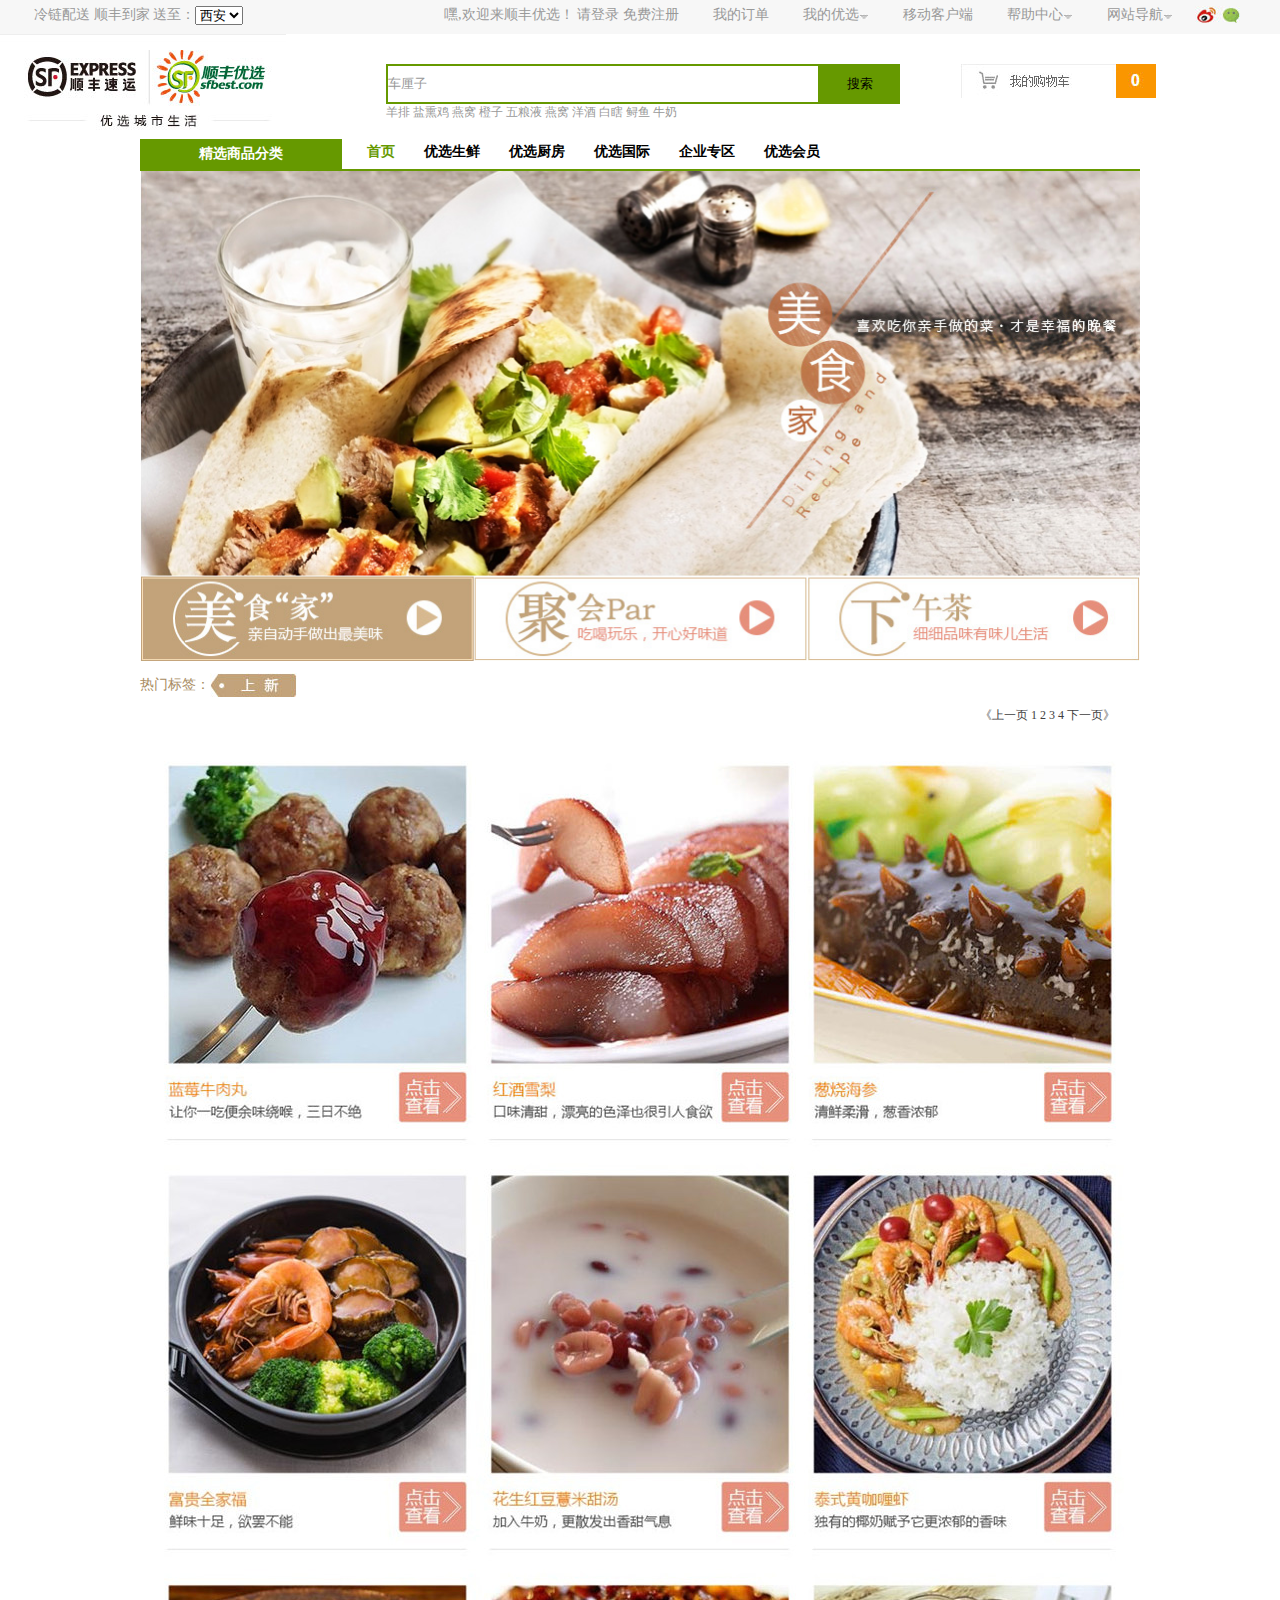
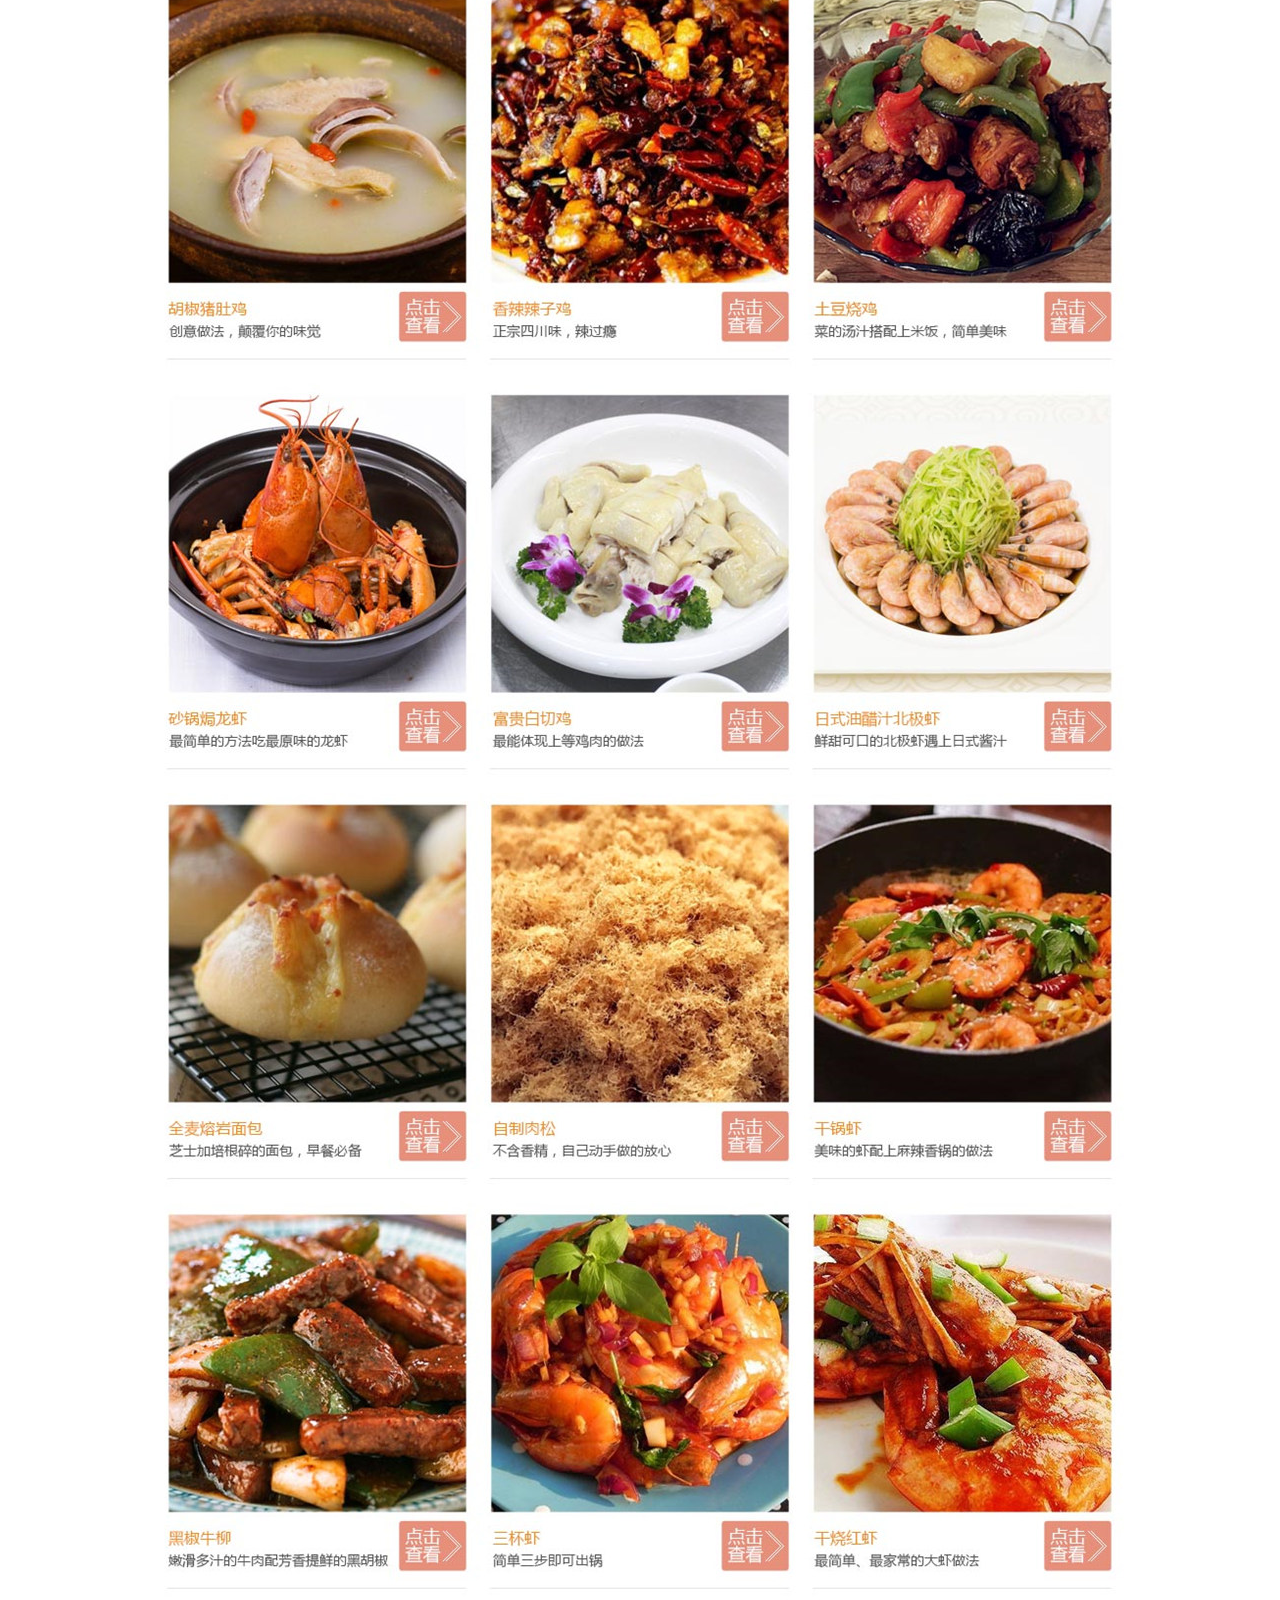
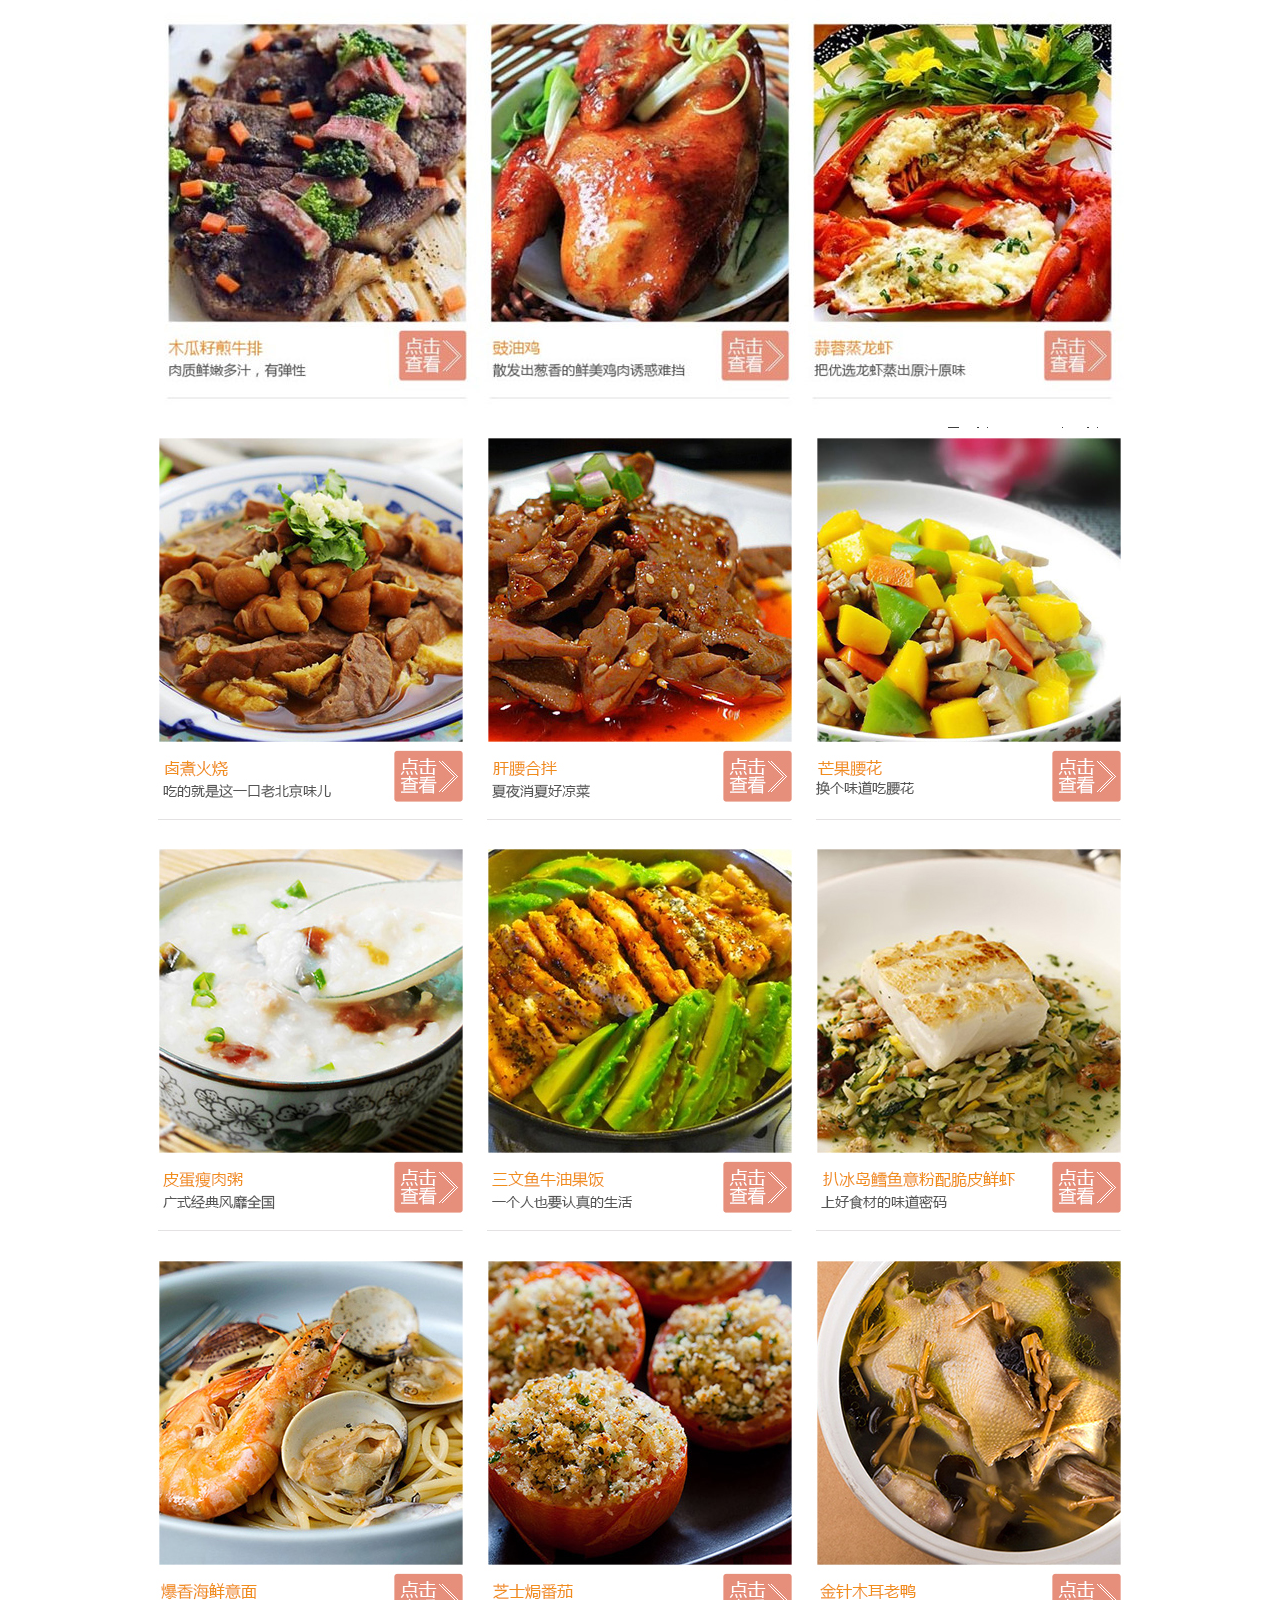
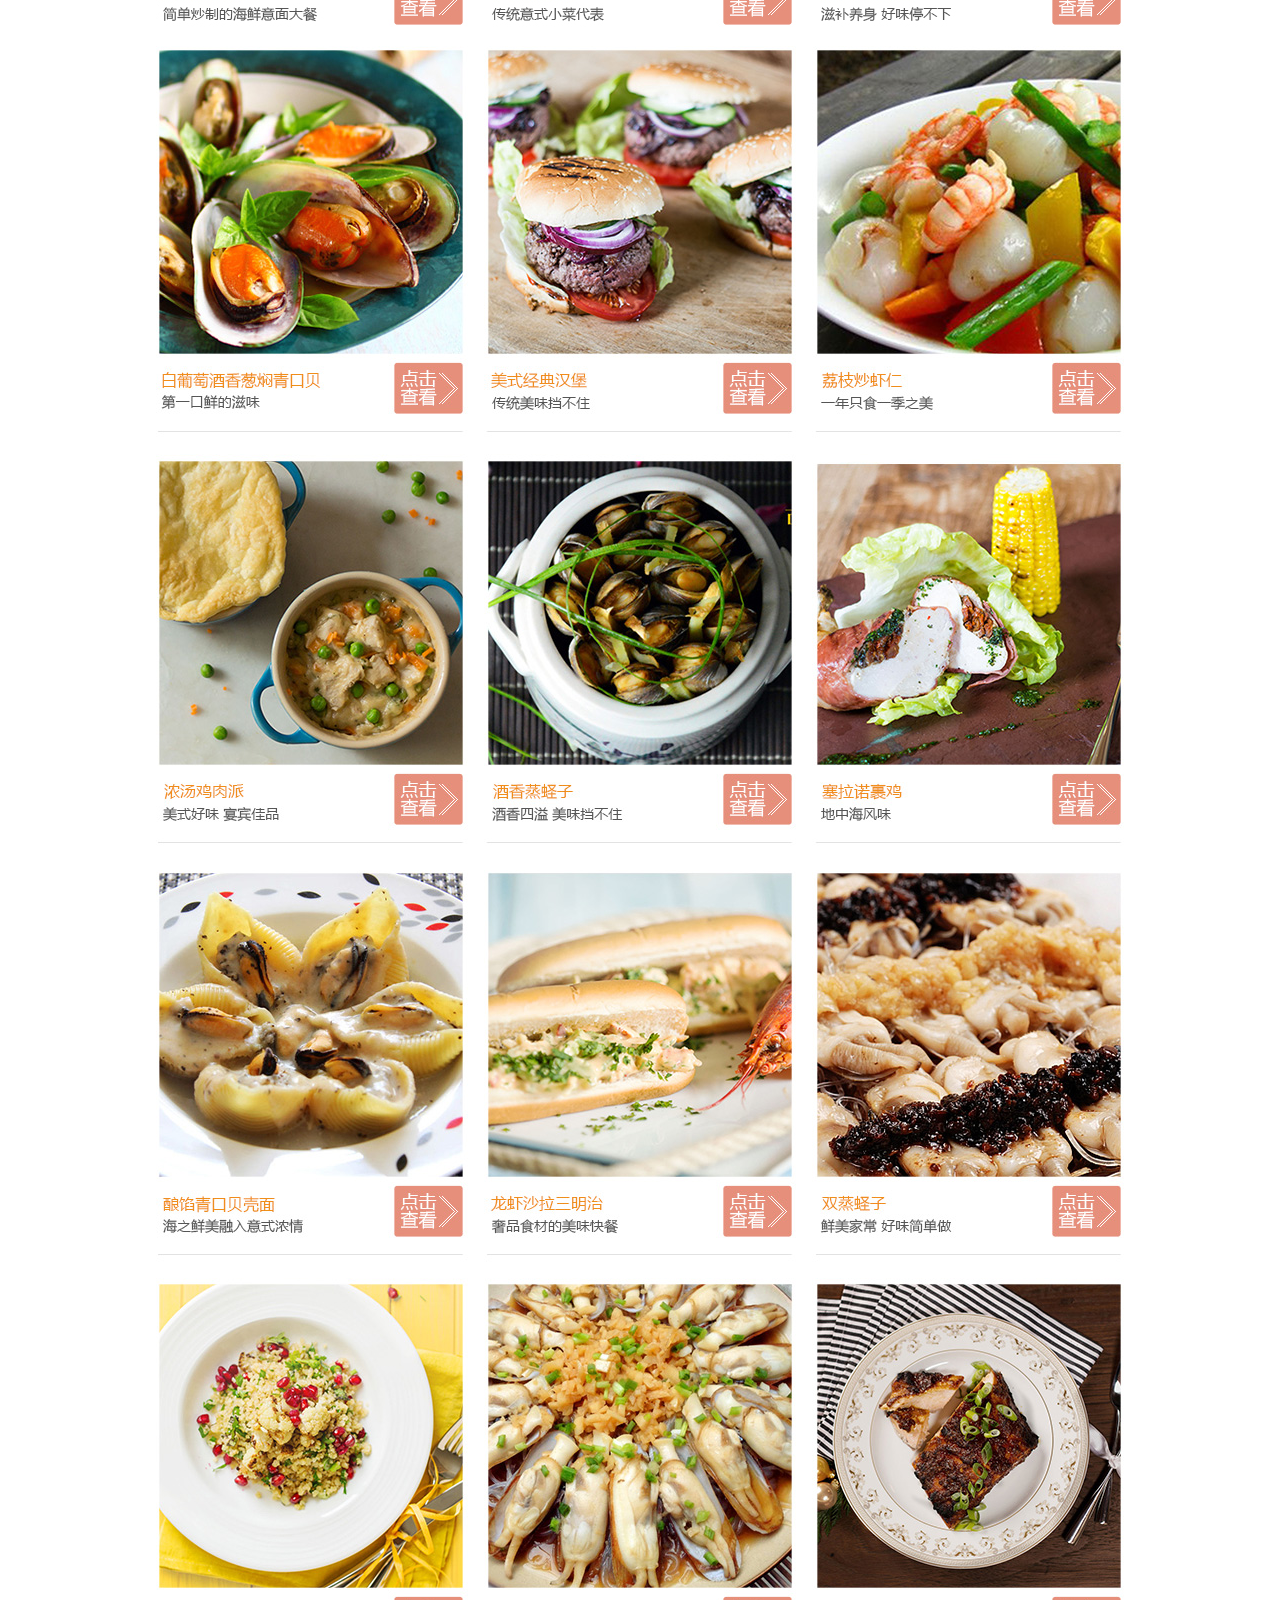
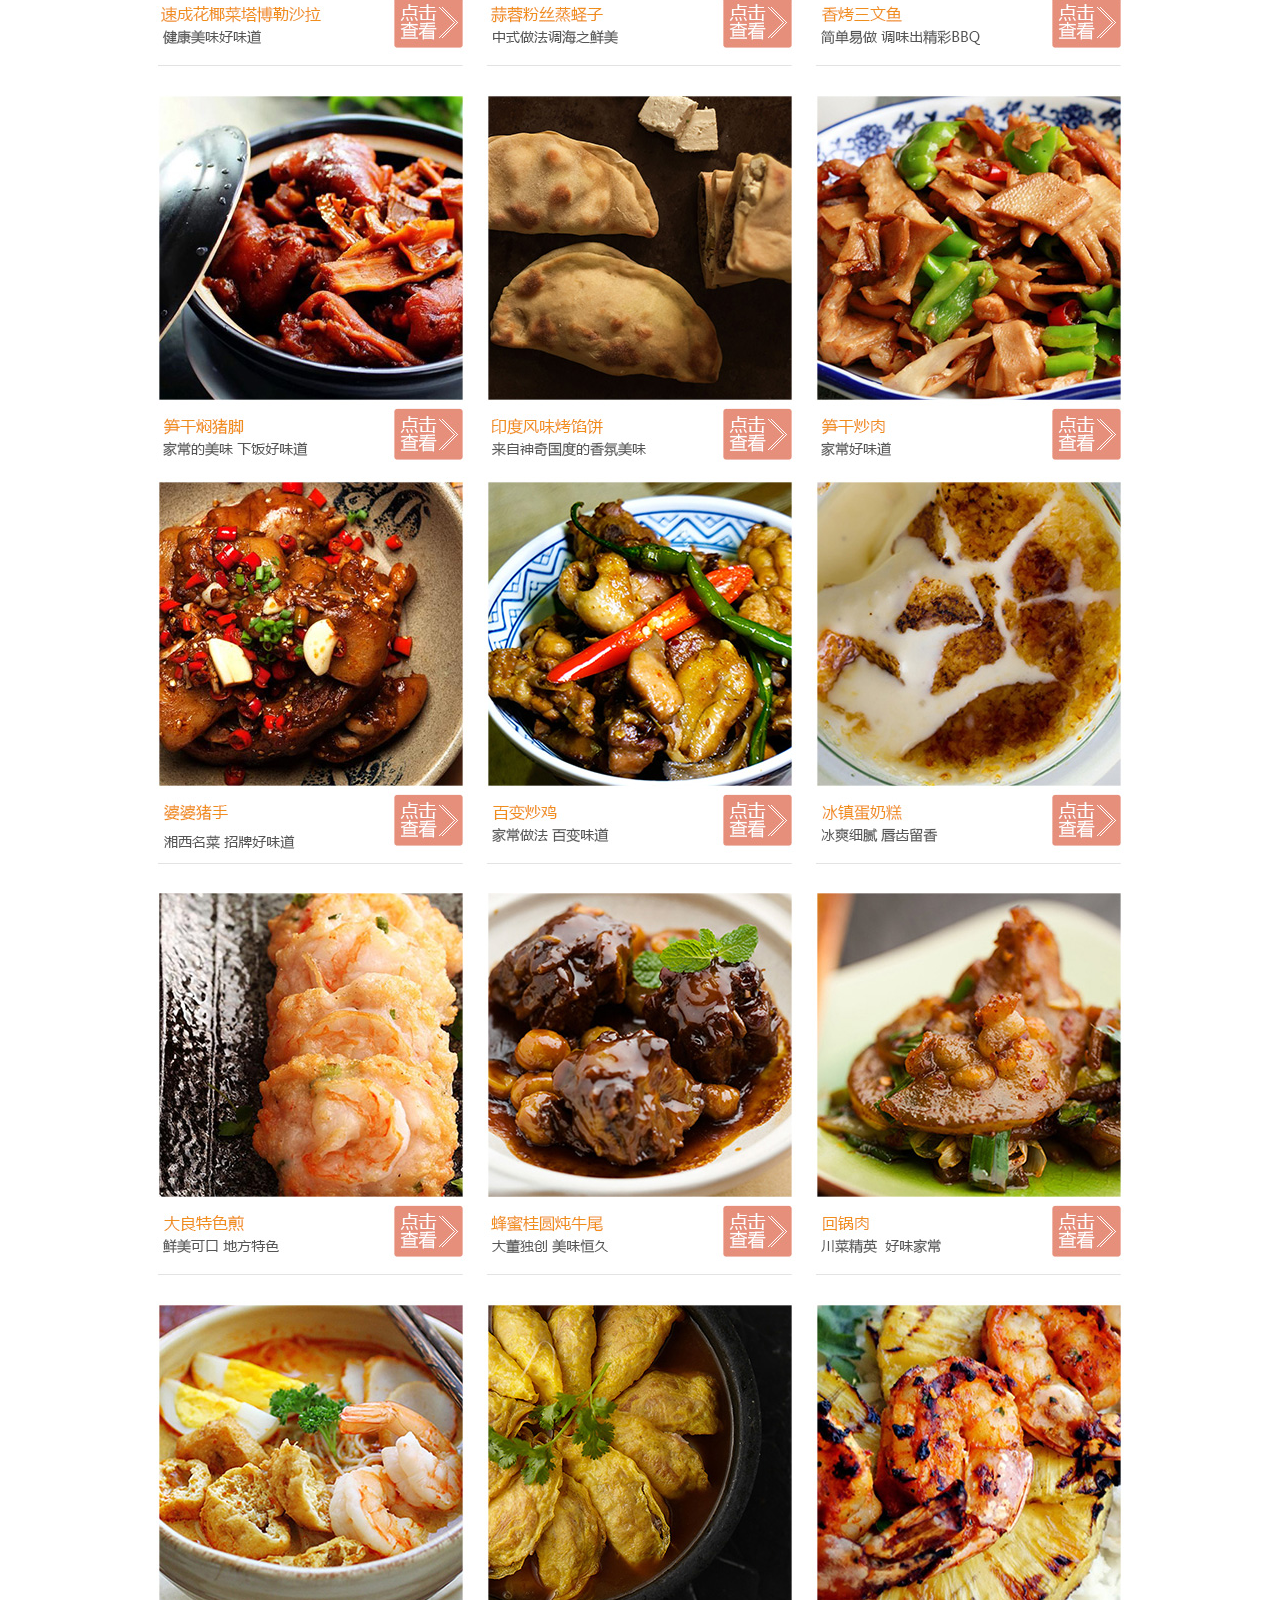
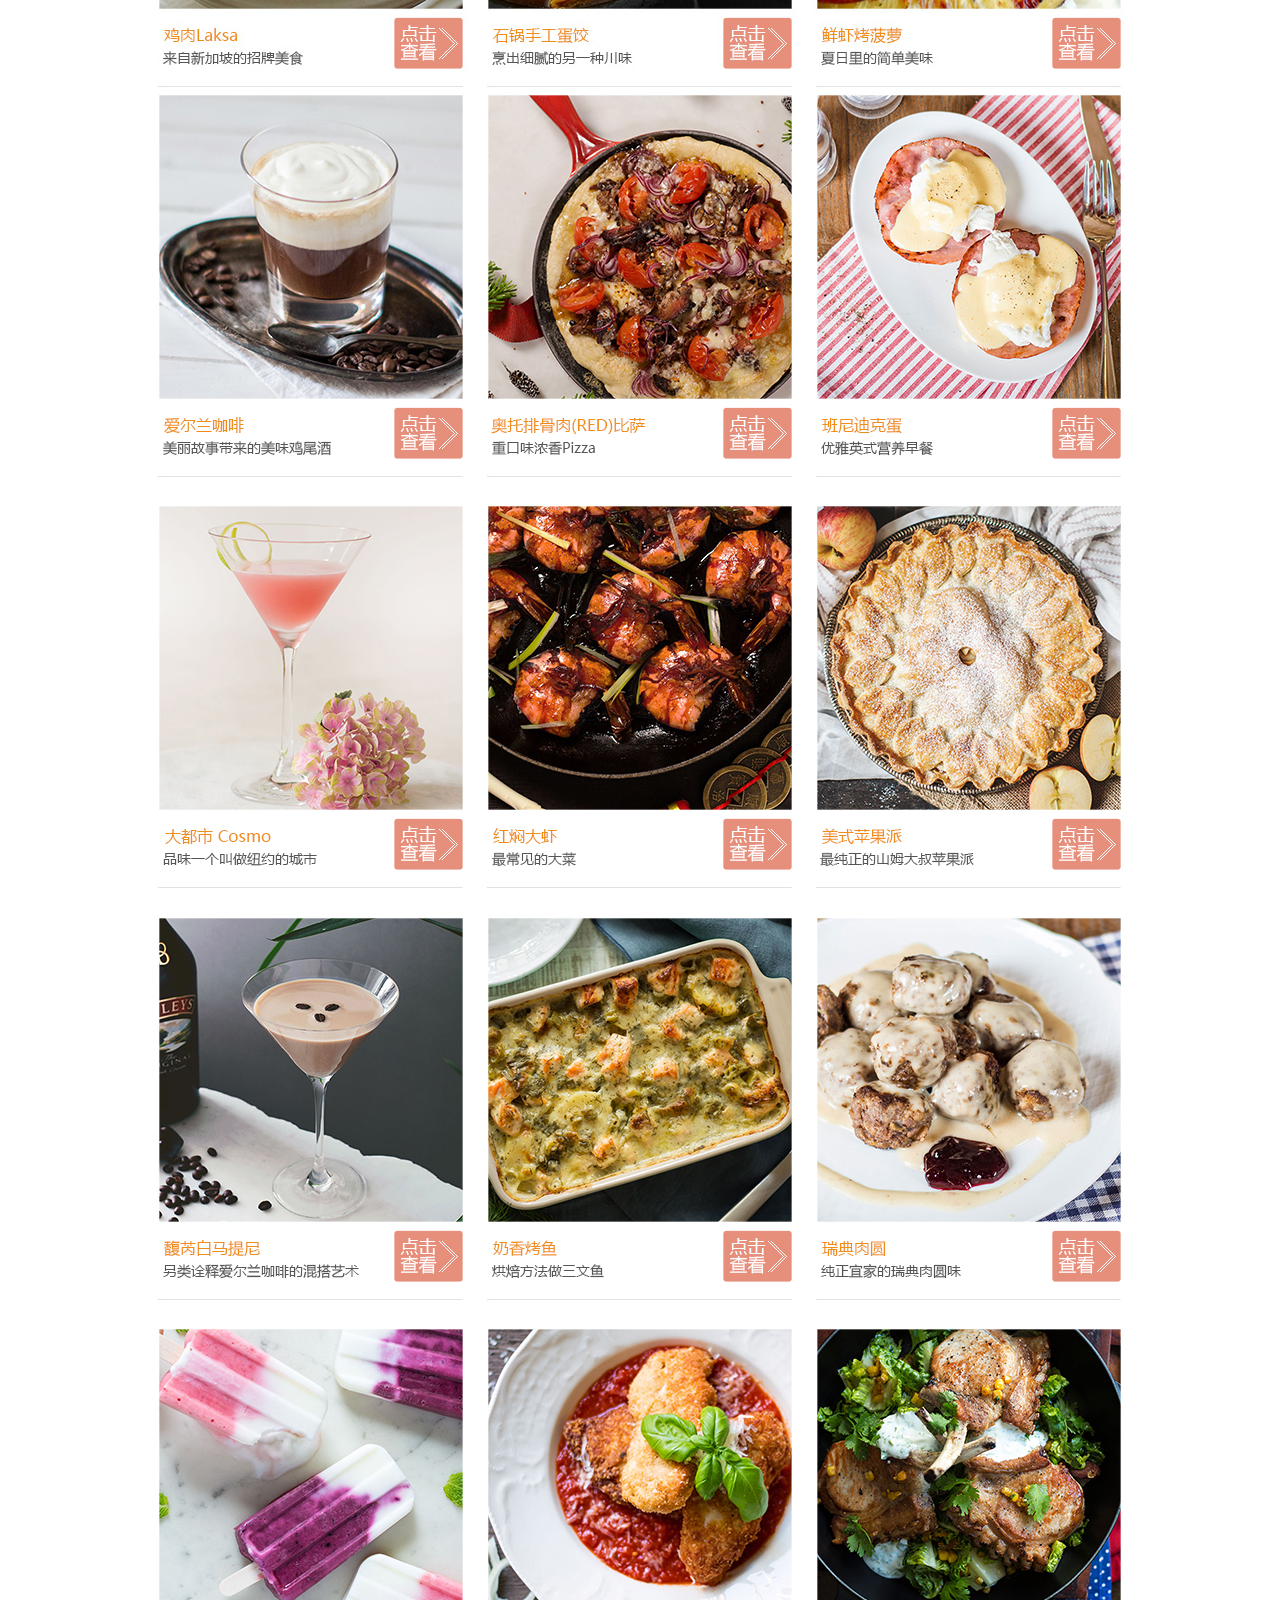
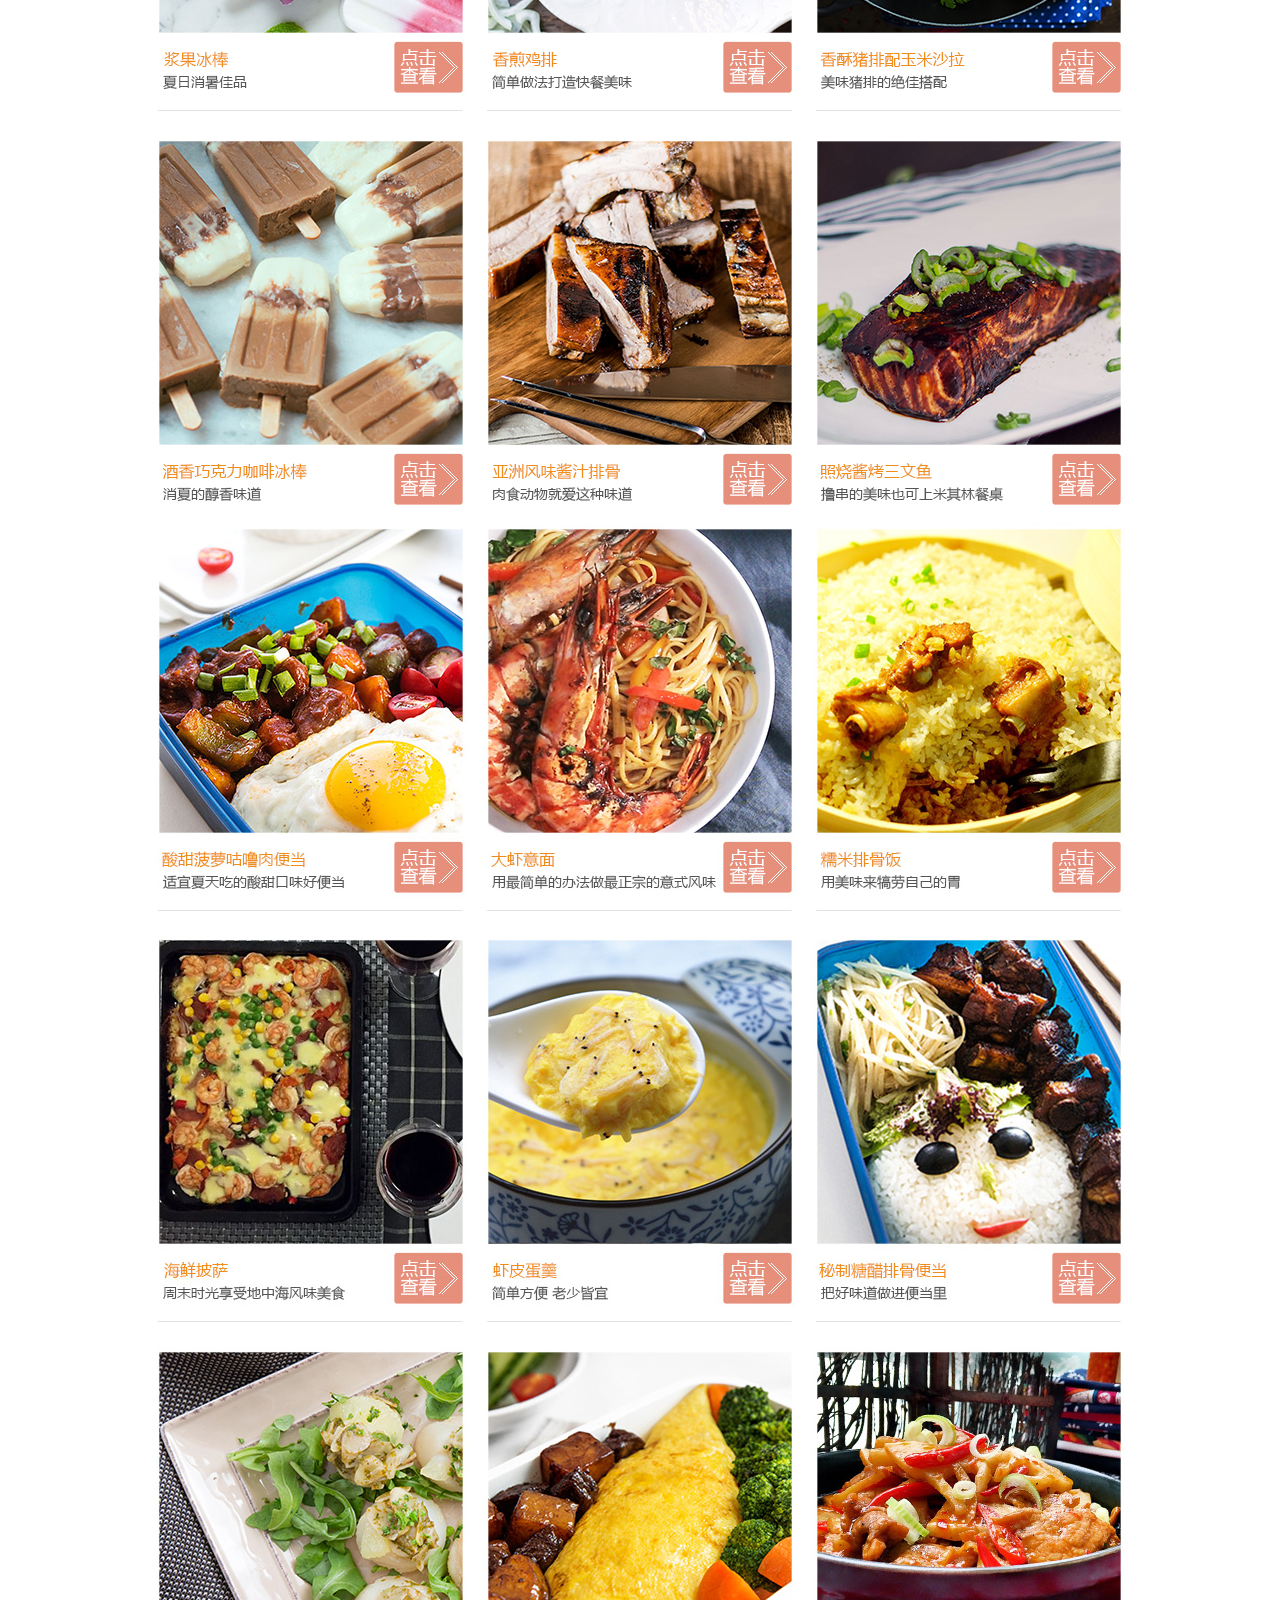
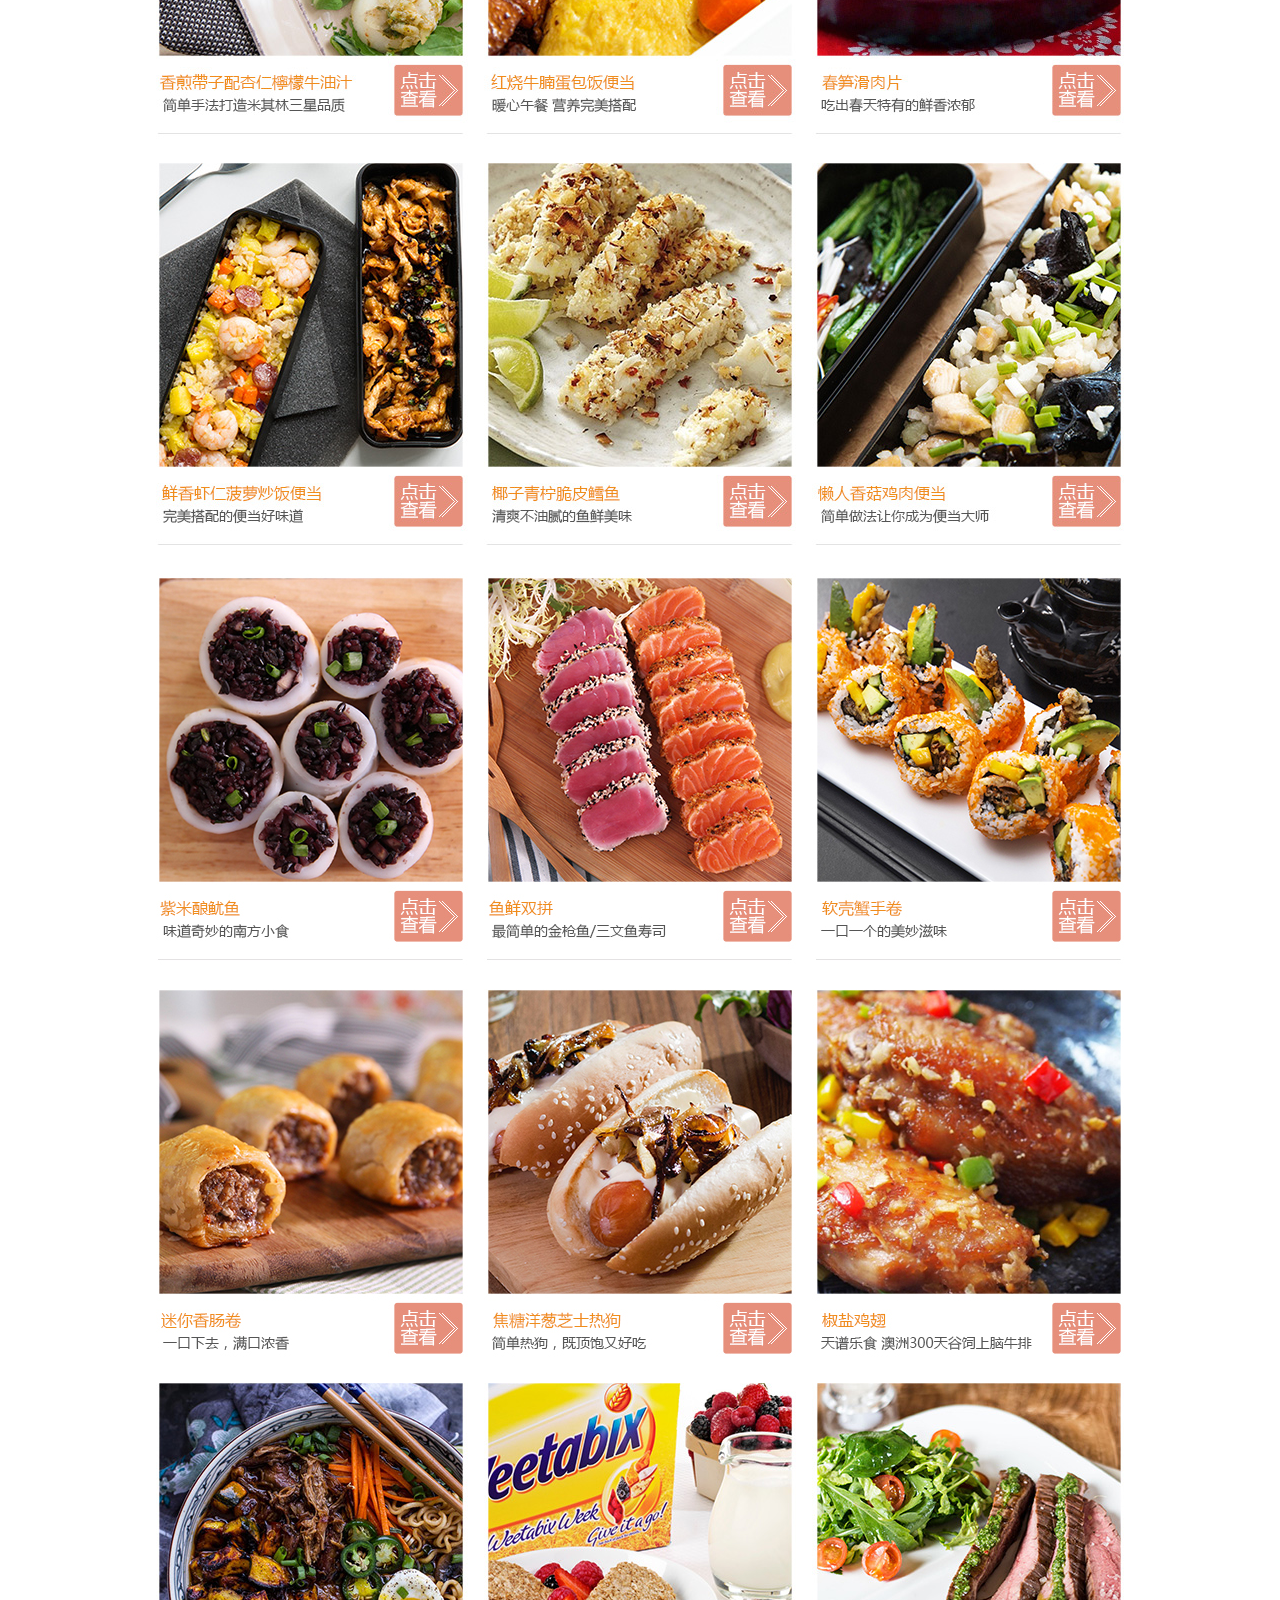
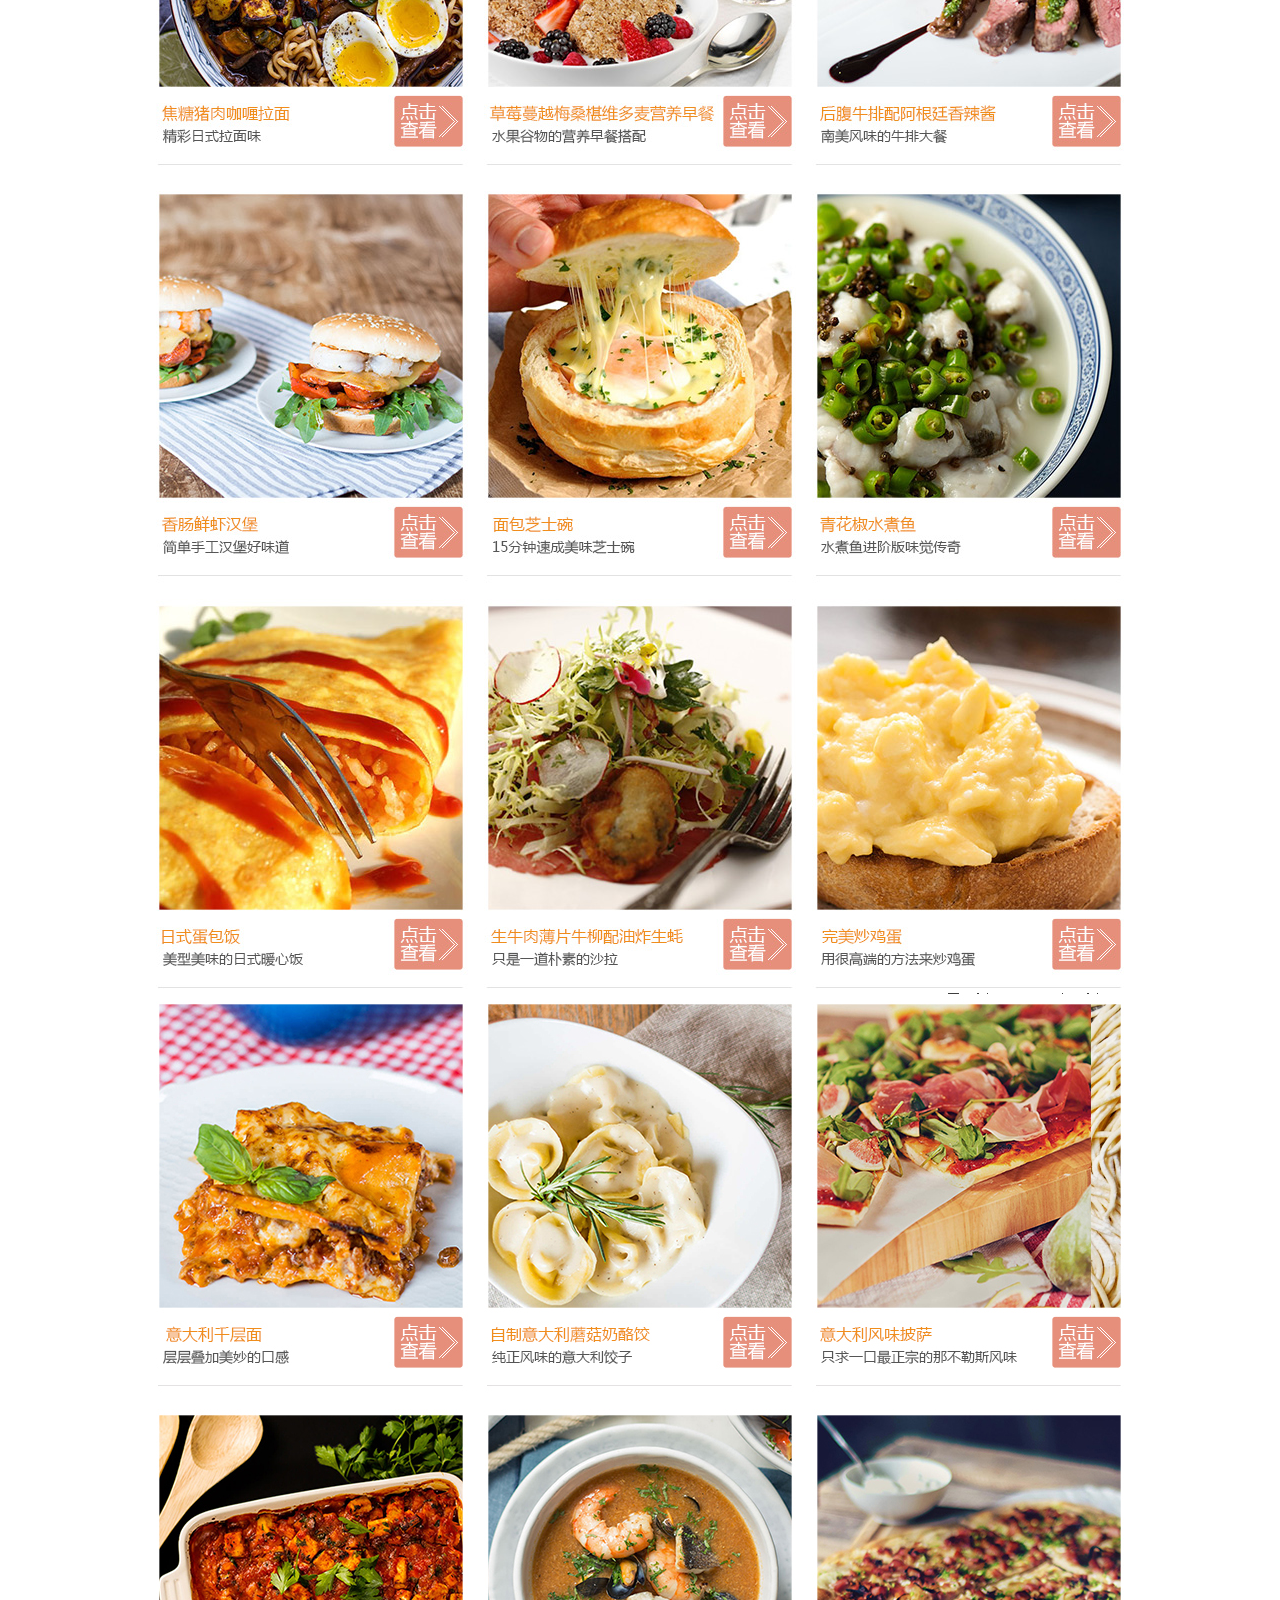
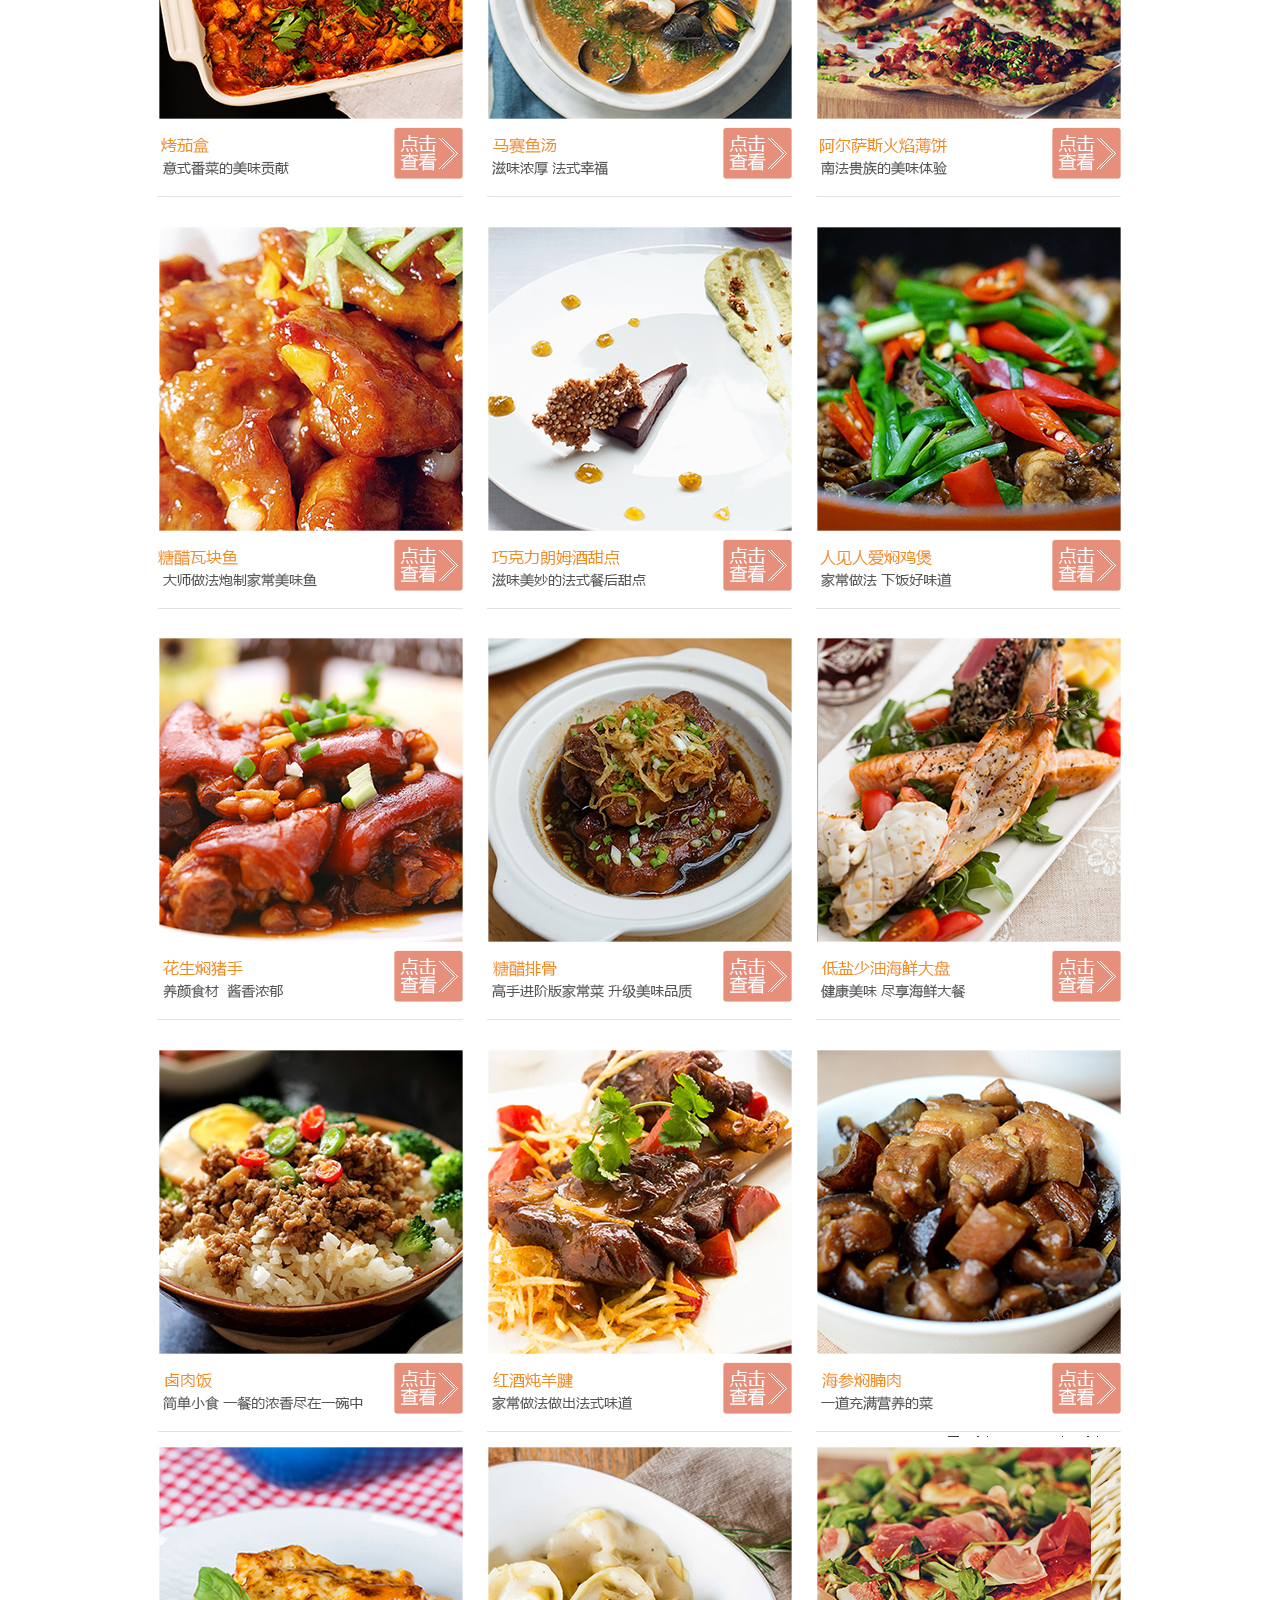
<file: html/activity.html>
<!doctype html>
<html lang="en">
<head>
	<meta charset="UTF-8">
	<title>活动页面</title>
	<link rel="stylesheet" type="text/css" href="../css/activity.css">
</head>
<body>
<!-- header -->
		<div class="header">
			<p>冷链配送 顺丰到家 送至：</p>
			<select>
				<option>西安</option>
				<option>渭南</option>
				<option>宝鸡</option>
				<option>铜川</option>
				<option>商洛</option>
			</select>
			<div class="header1">
				<p>嘿,欢迎来顺丰优选！ 请登录 免费注册</p>
				<p>我的订单</p>
				<p>我的优选<img src="../img/2.jpg"></p>
				<p>移动客户端</p>	
				<p>帮助中心<img src="../img/2.jpg"></p>
				<p>网站导航<img src="../img/2.jpg"></p>
			</div>	
			<div class="img1">
				<img src="../img/4.jpg">	
			</div>
		</div>
<!-- nav	 -->	
		<div class="nav">
			<img src="../img/5.jpg">
			<div class="nava">
				<form>
					<input type="text"  value="车厘子" class="inputa" />
					<input type="submit" value="搜索" class="inputb" />
					
				</form>
				<a href="http://www.sfbest.com/html/activity/1520817486.html?sfsource=bdpz&wt_mc=PC_sousuo_baidu_pz_bdpz_biaoti&utm_source=baidupz&utm_medium=cpc&utm_campaign=pinzhuan&union_source=baidupz" class="navc">羊排 盐熏鸡 燕窝 橙子 五粮液 燕窝 洋酒 白瞎 鲟鱼 牛奶</a>
			</div>
			<a href="http://www.sfbest.com/html/activity/1520817486.html?sfsource=bdpz&wt_mc=PC_sousuo_baidu_pz_bdpz_biaoti&utm_source=baidupz&utm_medium=cpc&utm_campaign=pinzhuan&union_source=baidupz">
				<img src="../img/6.jpg" class="navb">
			</a>	
		</div>
<!-- banner -->
		<div class="banner">
			<div class="banner-left">
				<h2>精选商品分类</h2>
			</div>
			<div class="banner-right">
				<div>
					<span class="span">首页</span>
					<span>优选生鲜</span>
					<span>优选厨房</span>
					<span>优选国际</span>
					<span>企业专区</span>
					<span>优选会员</span>
				</div>
			</div>
			<img src="../img/80.jpg" class="banner-img">
			<div class="banner-bottom">
				<p>热门标签：</p><img src="../img/81.jpg">
			</div> 
<!-- setion -->
		<div class="setion">
			<div class="setion-top">
				<a href="#">《上一页  1  2  3  4  下一页》</a>
			</div>
			<div class="setion-center">
				<a href="#"><img src="../img/83.jpg"></a>
				<a href="#"><img src="../img/84.jpg"></a>
				<a href="#"><img src="../img/85.jpg"></a>
				<a href="#"><img src="../img/86.jpg"></a>
				<a href="#"><img src="../img/87.jpg"></a>
				<a href="#"><img src="../img/88.jpg"></a>
				<a href="#"><img src="../img/89.jpg"></a>
				<a href="#"><img src="../img/90.jpg"></a>
				<a href="#"><img src="../img/91.jpg"></a>
				<a href="#"><img src="../img/92.jpg"></a>
				<a href="#"><img src="../img/93.jpg"></a>
			</div>
			<div class="setion-bottom">
				<a href="#" class="setion-a">上一页</a>
				<a href="#" class="setion-b hk">1</a>
				<a href="#" class="setion-b">2</a>
				<a href="#" class="setion-b">3</a>
				<a href="#" class="setion-b">4</a>
				<a href="#" class="setion-a">下一页</a>
			</div>
		</div>
		
<!-- sfyx -->
		<div class="sfyx">
			<div class="sfyx-left">
				<img src="../img/70.jpg">
			</div>
			<div class="sfyx-center">
				<a href="#">
					<ul>
						<li class="sfyx-center-font">购物指南</li>
						<li>积分制度</li>
						<li>会员介绍</li>
						<li>购物流程</li>
						<li>常见问题</li>
					</ul>
					<ul>
						<li class="sfyx-center-font">配送服务</li>
						<li>配送政策</li>
						<li>开箱验货</li>
						<li>配送运费</li>
						<li>配送货物</li>
					</ul>
					<ul>
						<li class="sfyx-center-font">支付方式</li>
						<li>货到付款</li>
						<li>在线支付</li>
						<li>优选卡</li>
						<li>发票制度</li>
					</ul>
					<ul>
						<li class="sfyx-center-font">售后服务</li>
						<li>退款说明</li>
						<li>隐私条款</li>
						<li>脱货流程</li>
						<li>爱你我你</li>
					</ul>
					<ul>
						<li class="sfyx-center-font">商家中心</li>
						<li>商家规则</li>
						<li>食品安全</li>
						<li>创业招募</li>
						<li></li>
					</ul>
				</a>
			</div>
			<div class="sfyx-right">
				<img src="../img/71.jpg">
			</div>
		</div>
		<div>
			<img class="houkun" src="../img/72.jpg">
		</div>
</body>
</html>
</file>
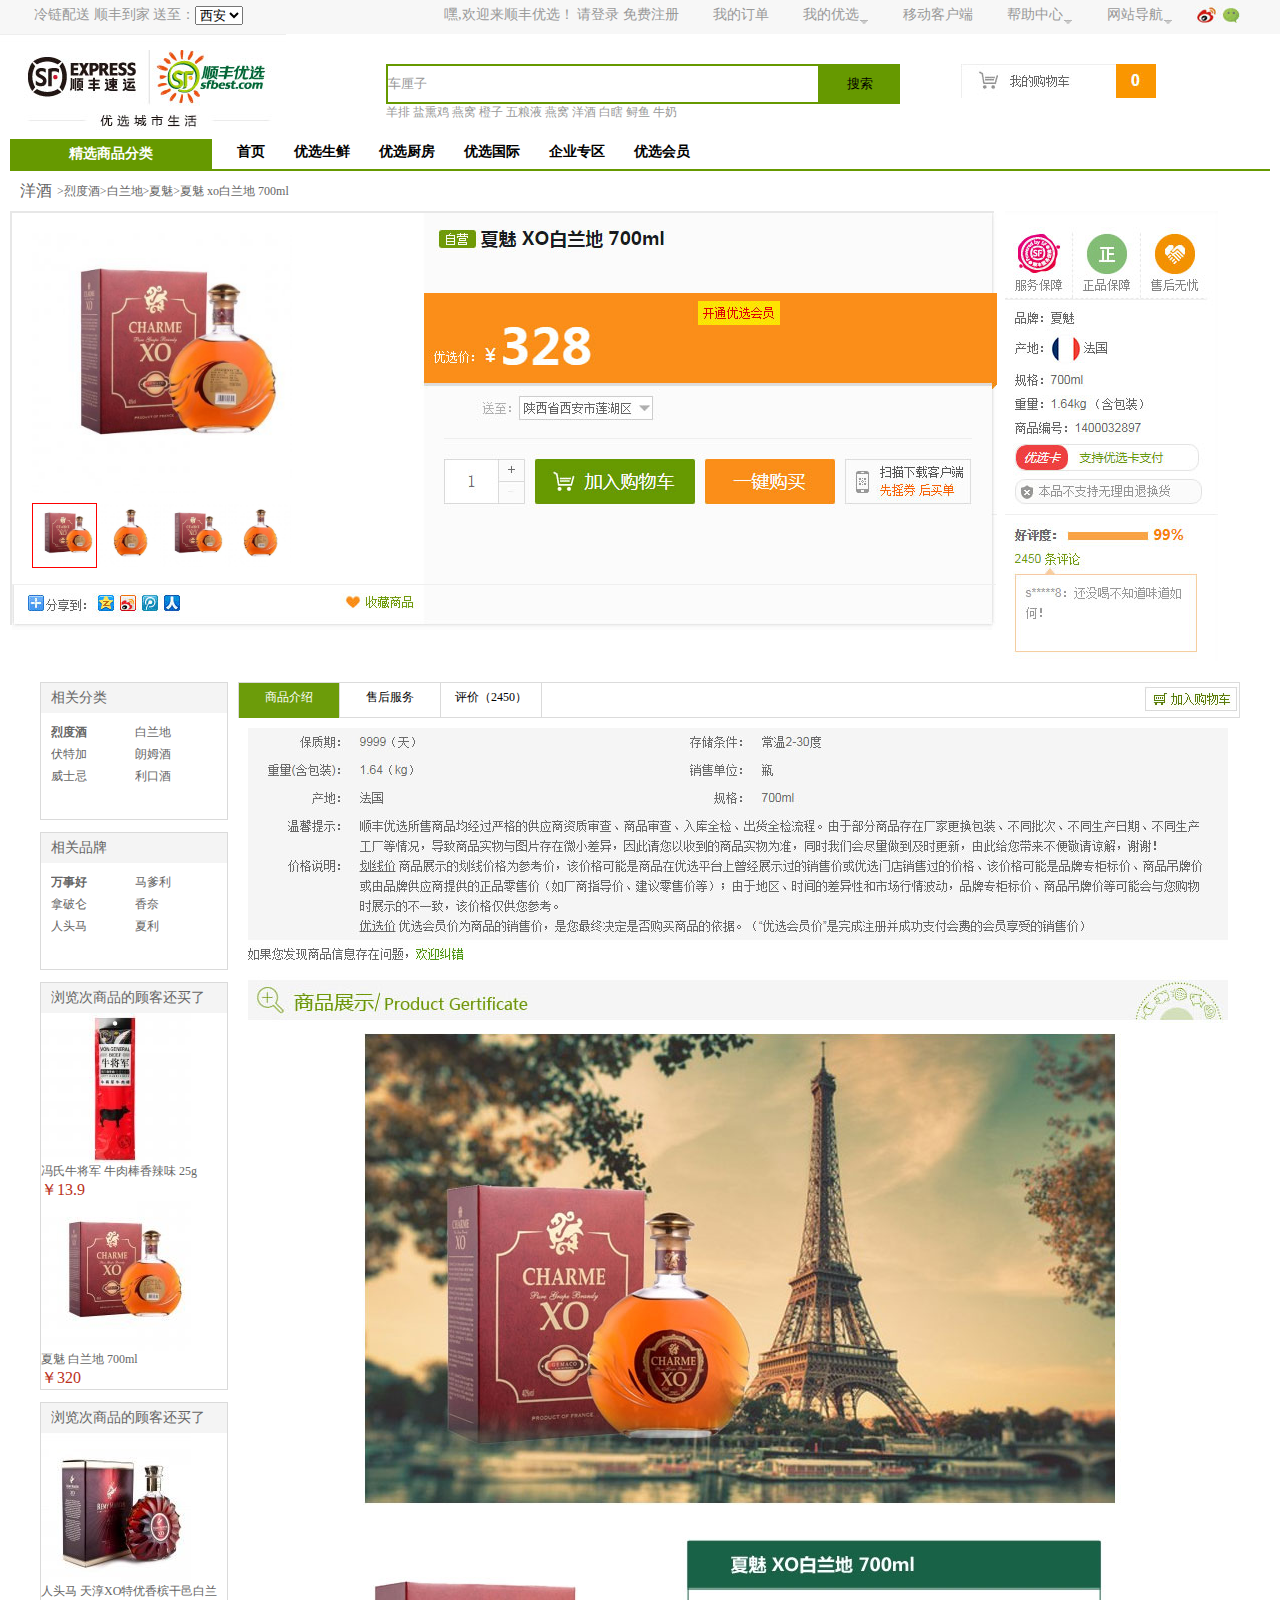
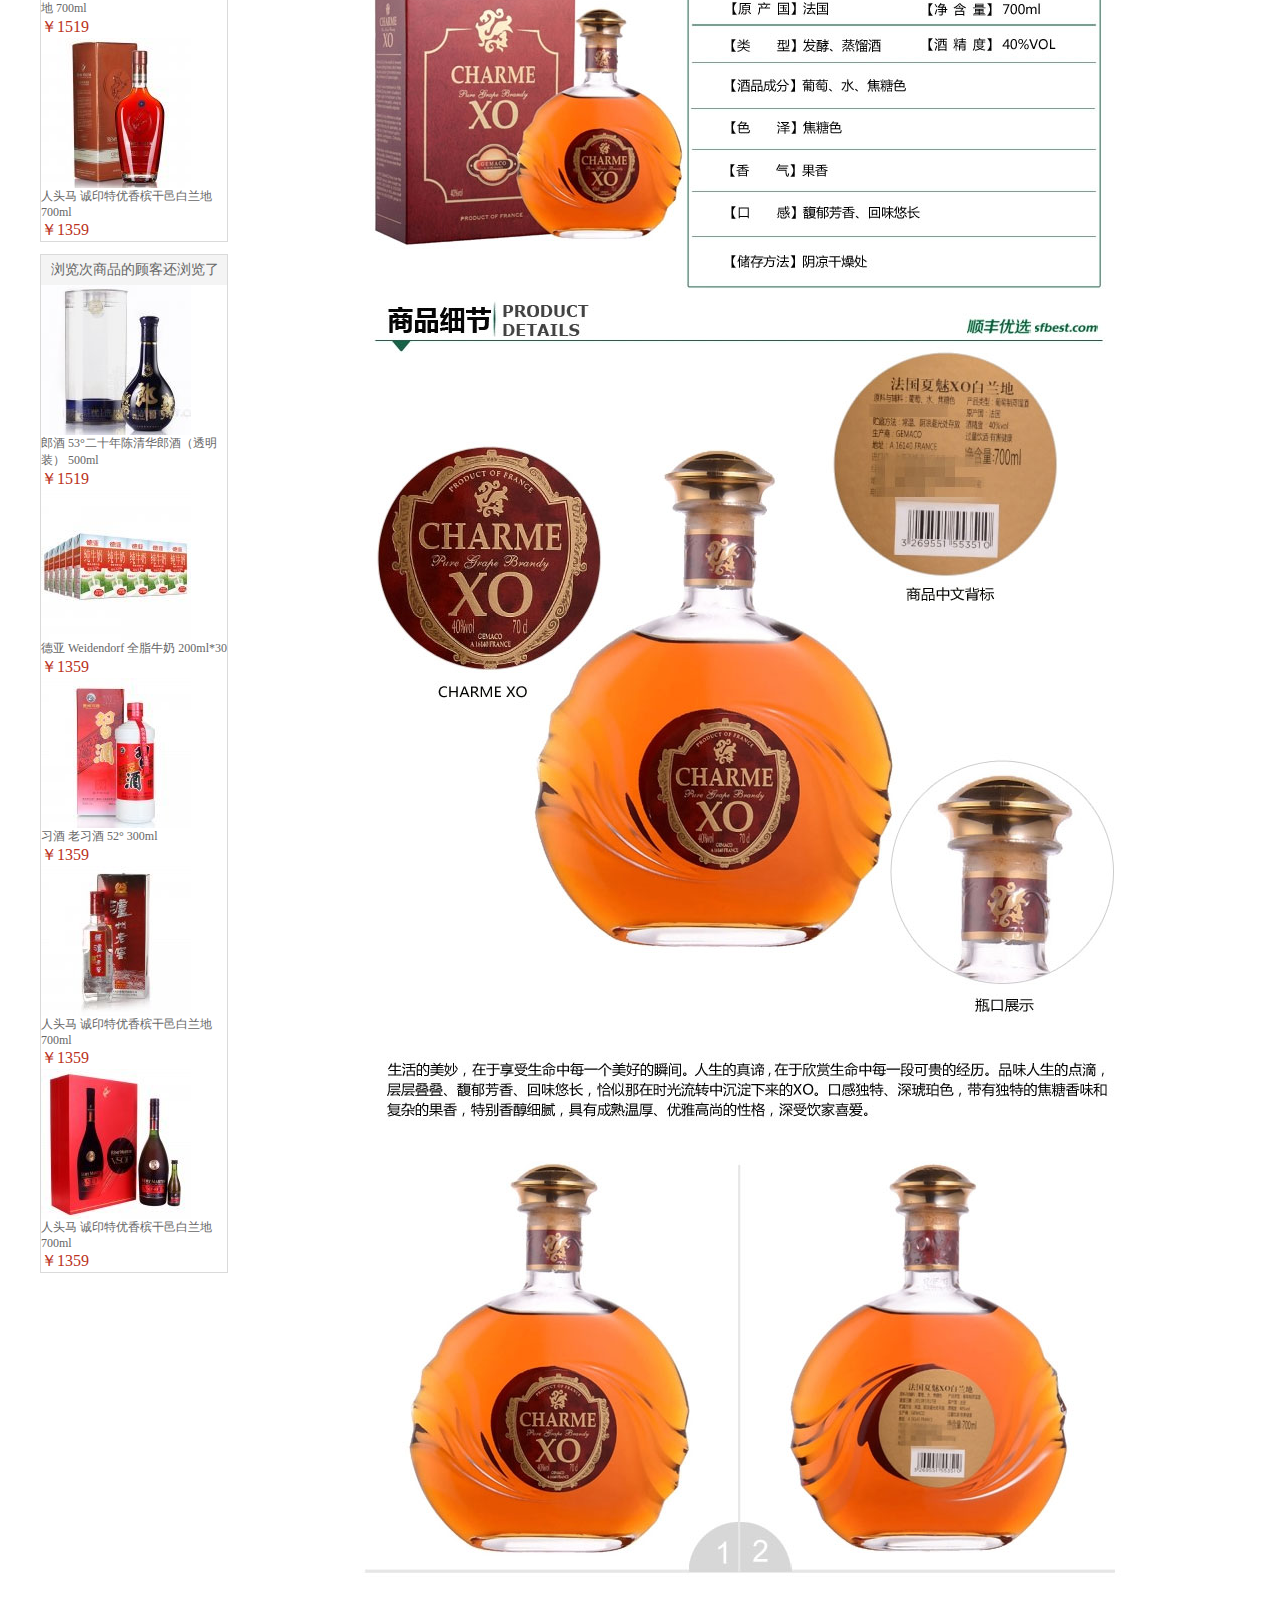
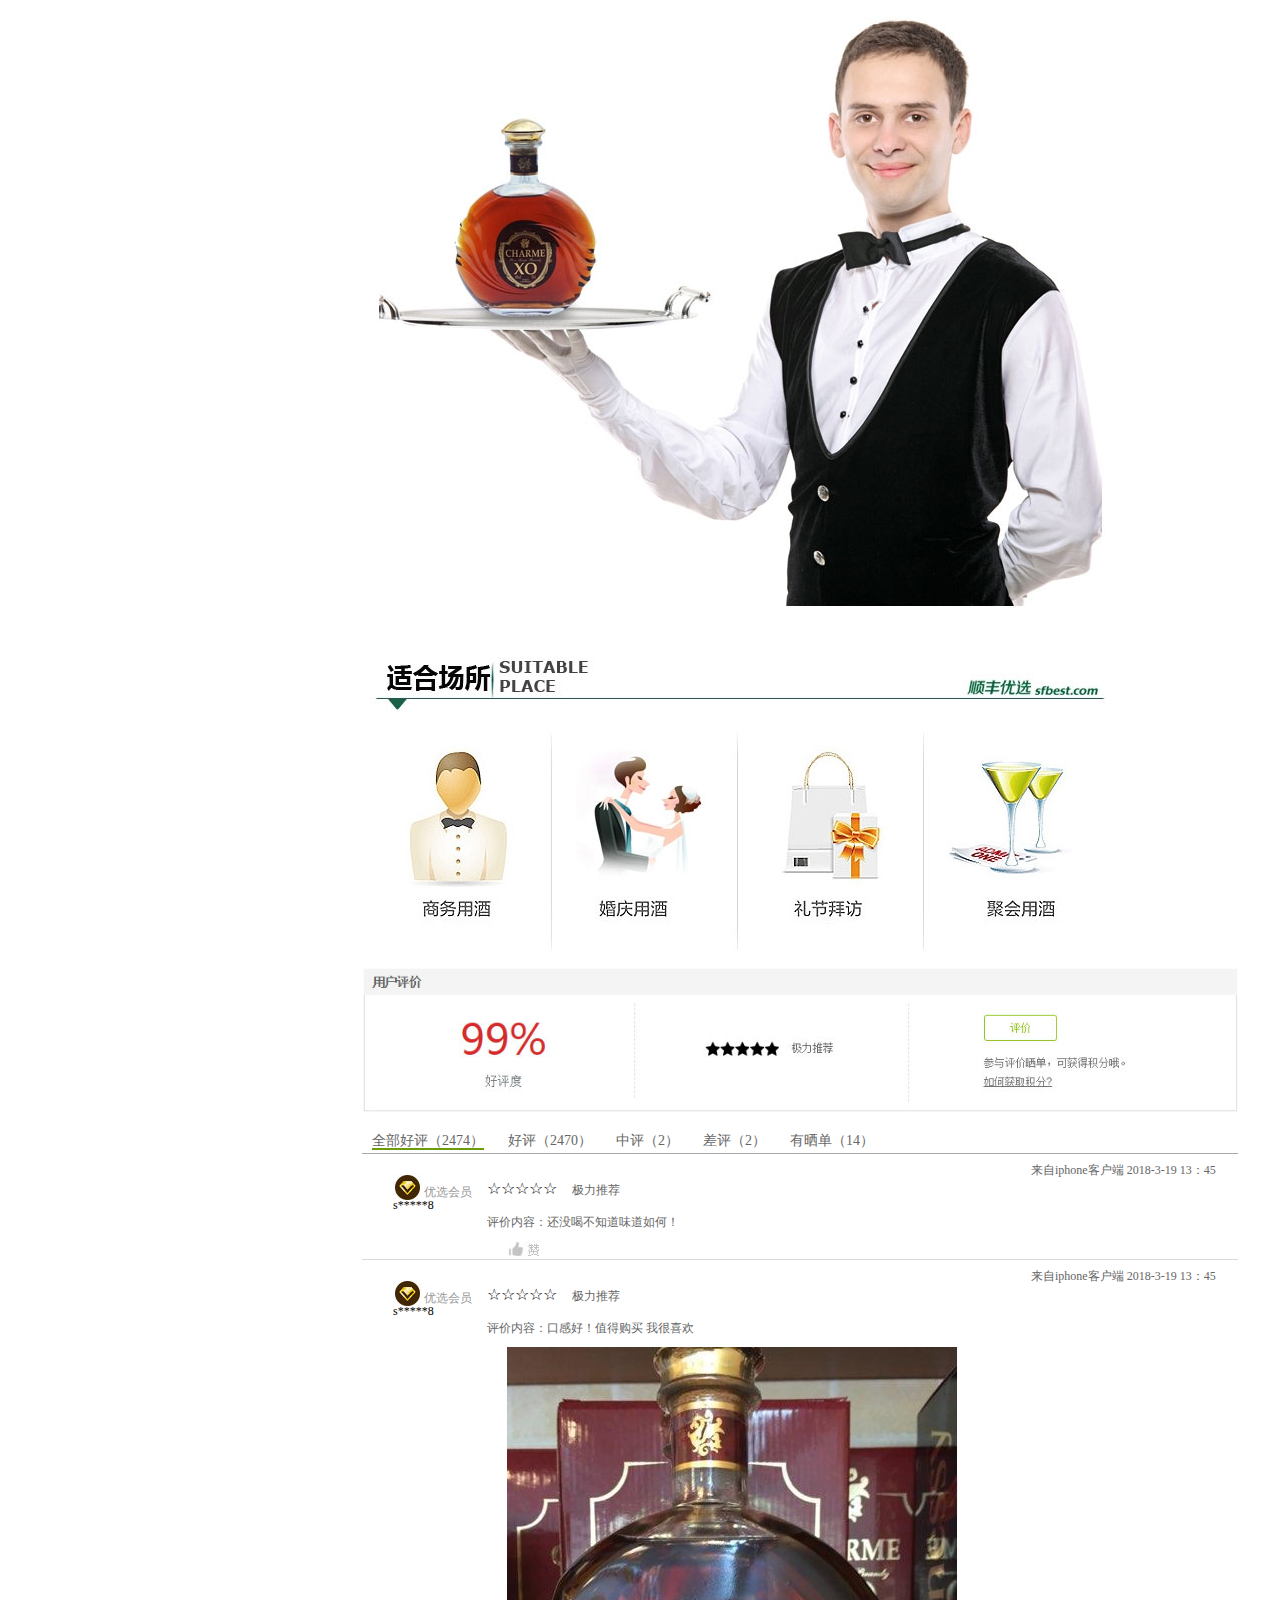
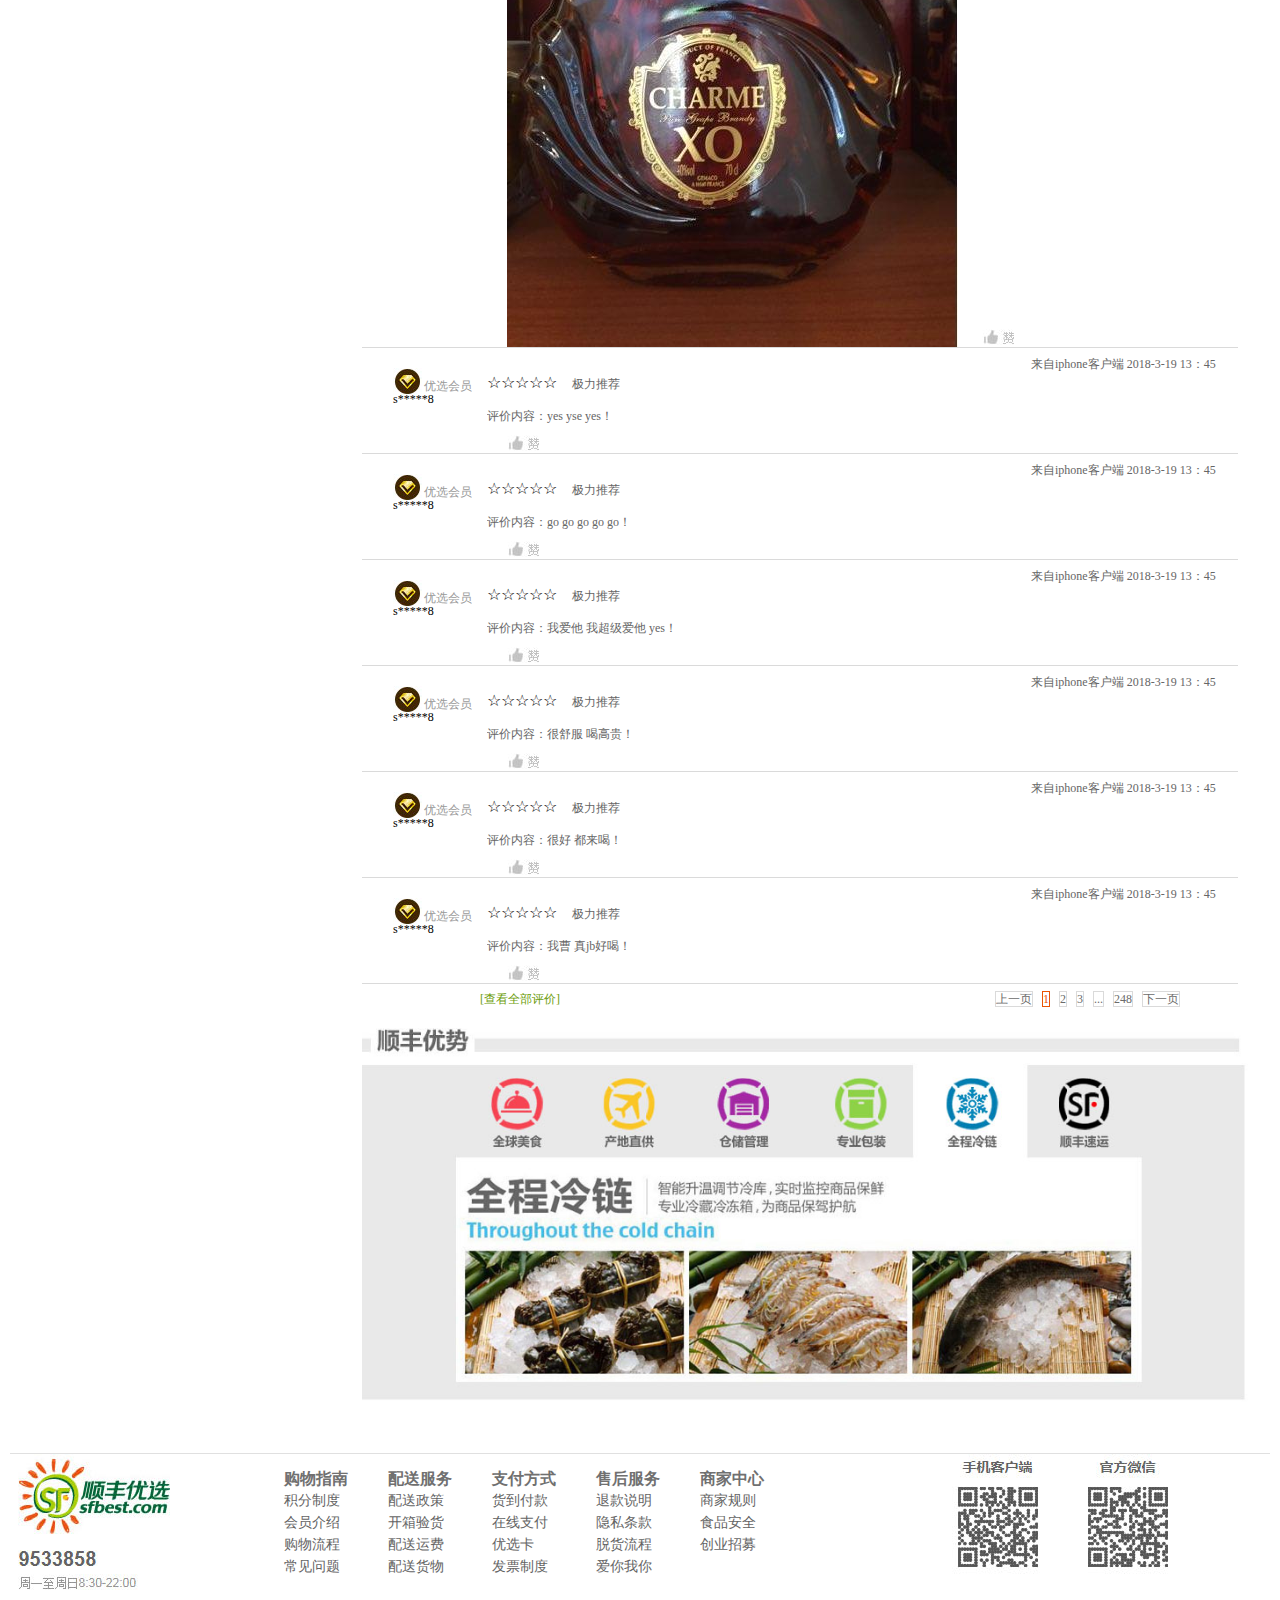
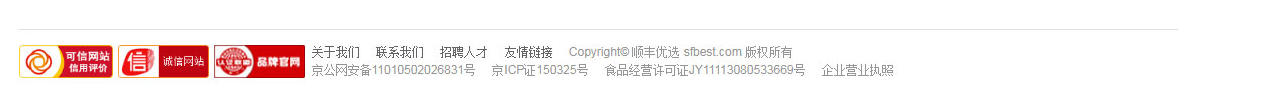
<file: html/details.html>
<!doctype html>
<html lang="en">
<head>
	<meta charset="UTF-8">
	<title>详情页面</title>
	<link rel="stylesheet" type="text/css" href="../css/details.css">
</head>
<body>
	<!-- header -->
		<div class="header">
			<p>冷链配送 顺丰到家 送至：</p>
			<select>
				<option>西安</option>
				<option>渭南</option>
				<option>宝鸡</option>
				<option>铜川</option>
				<option>商洛</option>
			</select>
			<div class="header1">
				<p>嘿,欢迎来顺丰优选！ 请登录 免费注册</p>
				<p>我的订单</p>
				<p>我的优选<img src="../img/2.jpg"></p>
				<p>移动客户端</p>	
				<p>帮助中心<img src="../img/2.jpg"></p>
				<p>网站导航<img src="../img/2.jpg"></p>
			</div>	
			<div class="img1">
				<img src="../img/4.jpg">	
			</div>
		</div>
<!-- nav	 -->	
		<div class="nav">
			<img src="../img/5.jpg">
			<div class="nava">
				<form>  
					<input type="text"  value="车厘子" class="inputa" />
					<input type="submit" value="搜索" class="inputb" />
					
				</form>
				<a href="http://www.sfbest.com/html/activity/1520817486.html?sfsource=bdpz&wt_mc=PC_sousuo_baidu_pz_bdpz_biaoti&utm_source=baidupz&utm_medium=cpc&utm_campaign=pinzhuan&union_source=baidupz" class="navc">羊排 盐熏鸡 燕窝 橙子 五粮液 燕窝 洋酒 白瞎 鲟鱼 牛奶</a>
			</div>
			<a href="http://www.sfbest.com/html/activity/1520817486.html?sfsource=bdpz&wt_mc=PC_sousuo_baidu_pz_bdpz_biaoti&utm_source=baidupz&utm_medium=cpc&utm_campaign=pinzhuan&union_source=baidupz">
				<img src="../img/6.jpg" class="navb">
			</a>	
		</div>
<!-- banner -->
		<div class="banner">
			<div class="banner-left">
				<h2>精选商品分类</h2>
			</div>
			<div class="banner-right">
				<div>
					<span class="span">首页</span>
					<span>优选生鲜</span>
					<span>优选厨房</span>
					<span>优选国际</span>
					<span>企业专区</span>
					<span>优选会员</span>
				</div>
			</div>
		</div>


<!-- wine -->
    	<div class="wine">
    		<a href="#">洋酒</a><p>>烈度酒>白兰地>夏魅>夏魅 xo白兰地 700ml</p>
    	</div>


<!-- article -->
		<div class="article">
			<div class="article-left">
				<div id="box">
				<div id="large-box">
					<img src="../img/100.jpg" id="large-img">
				</div>
				<div id="middle-box">
					<img src="../img/100.jpg" id="middle-img">
				<div id="shadow"></div>
				</div>
				<div id="small-box">
					<img src="../img/100.jpg" class="active">
					<img src="../img/101.jpg">
					<img src="../img/100.jpg">
					<img src="../img/101.jpg">
		 		</div>
		 		<div class="article-center">
					<img src="../img/102.jpg">
		 		</div>
		 		<img src="../img/103.jpg" class="article-img">
		 		<img src="../img/104.jpg" class="article-imgs">
			</div>
		</div>
<!-- section	 -->	
		<div class="section">
			<div class="section-left">
				<div class="section-left1">
					<h3>相关分类</h3>
					<ul>
						<li><a href="#" class="section-left-a">烈度酒</a></li>
						<li><a href="#">白兰地</a></li>
						<li><a href="#">伏特加</a></li>
						<li><a href="#">朗姆酒</a></li>
						<li><a href="#">威士忌</a></li>
						<li><a href="#">利口酒</a></li>
					</ul>
				</div>
				<div class="section-left1">
					<h3>相关品牌</h3>
					<ul>
						<li><a href="#" class="section-left-a">万事好</a></li>
						<li><a href="#">马爹利</a></li>
						<li><a href="#">拿破仑</a></li>
						<li><a href="#">香奈</a></li>
						<li><a href="#">人头马</a></li>
						<li><a href="#">夏利</a></li>
					</ul>
				</div>
				<div class="section-left2">
					<h3>浏览次商品的顾客还买了</h3>
					<img src="../img/105.jpg">
					<p>冯氏牛将军 牛肉棒香辣味 25g</p>
					<a href="#">￥13.9</a>
					<img src="../img/106.jpg">
					<p>夏魅 白兰地 700ml</p>
					<a href="#">￥320</a>
					
				</div>
				<div class="section-left2">
					<h3>浏览次商品的顾客还买了</h3>
					<img src="../img/107.jpg">
					<p>人头马 天淳XO特优香槟干邑白兰地 700ml</p>
					<a href="#">￥1519</a>
					<img src="../img/108.jpg">
					<p>人头马 诚印特优香槟干邑白兰地 700ml</p>
					<a href="#">￥1359</a>
					
				</div>
				<div class="section-left2">
					<h3>浏览次商品的顾客还浏览了</h3>
					<img src="../img/110.jpg">
					<p>郎酒 53°二十年陈清华郎酒（透明装） 500ml</p>
					<a href="#">￥1519</a>
					<img src="../img/111.jpg">
					<p>德亚 Weidendorf 全脂牛奶 200ml*30</p>
					<a href="#">￥1359</a>
					<img src="../img/112.jpg">
					<p>习酒 老习酒 52° 300ml</p>
					<a href="#">￥1359</a>
					<img src="../img/113.jpg">
					<p>人头马 诚印特优香槟干邑白兰地 700ml</p>
					<a href="#">￥1359</a>
					<img src="../img/114.jpg">
					<p>人头马 诚印特优香槟干邑白兰地 700ml</p>
					<a href="#">￥1359</a>
					
				</div>
			</div>
			<div class="section-right">
				<div class="section-right1">
					<ul>
						<li class="section-li">商品介绍</li>
						<li>售后服务</li>
						<li>评价（2450）</li>
					</ul>
					<img src="../img/116.jpg" class="section-img">
				</div>
				<div class="section-bottom">
					<img src="../img/115.jpg">
					<img src="../img/119.jpg" class="bottom-img">
					<img src="../img/120.jpg" class="bottom-imgs">
					<div class="section-box">
						<div class="section-box1">
							<h3><a href="#" class="section-a">全部好评（2474）</a></h3>
							<h3><a href="#">好评（2470）</a></h3>
							<h3><a href="#">中评（2）</a></h3>
							<h3><a href="#">差评（2）</a></h3>
							<h3><a href="#">有晒单（14）</a></h3>
						</div>
						<div class="section-box2">
							<div class="section-box3">
								<div class="section-box4">
									<img src="../img/121.jpg">
									<span>优选会员</span>
								</div>
								<div class="section-box5">s*****8</div>
							</div>
							<div class="section-box6">
								<div class="section-box7">
									<span class="section-spans">☆☆☆☆☆</span>
									<div class="jltj">极力推荐</div>
									<span class="section-span"><a href="#">来自iphone客户端</a>    2018-3-19 13：45</span>
								</div>
								<div class="pjnr">
									<p>评价内容：还没喝不知道味道如何！</p>
									<a href=""><img src="../img/122.jpg"></a>
								</div>
							</div>
						</div>
						<div class="section-box2">
							<div class="section-box3">
								<div class="section-box4">
									<img src="../img/121.jpg">
									<span>优选会员</span>
								</div>
								<div class="section-box5">s*****8</div>
							</div>
							<div class="section-box6">
								<div class="section-box7">
									<span class="section-spans">☆☆☆☆☆</span>
									<div class="jltj">极力推荐</div>
									<span class="section-span"><a href="#">来自iphone客户端</a>    2018-3-19 13：45</span>
								</div>
								<div class="pjnr">
									<p>评价内容：口感好！值得购买 我很喜欢</p>
									<img src="../img/123.jpg">
									<a href=""><img src="../img/122.jpg"></a>
								</div>
							</div>
						</div>
						<div class="section-box2">
							<div class="section-box3">
								<div class="section-box4">
									<img src="../img/121.jpg">
									<span>优选会员</span>
								</div>
								<div class="section-box5">s*****8</div>
							</div>
							<div class="section-box6">
								<div class="section-box7">
									<span class="section-spans">☆☆☆☆☆</span>
									<div class="jltj">极力推荐</div>
									<span class="section-span"><a href="#">来自iphone客户端</a>    2018-3-19 13：45</span>
								</div>
								<div class="pjnr">
									<p>评价内容：yes yse yes！</p>
									<a href=""><img src="../img/122.jpg"></a>
								</div>
							</div>
						</div>
						<div class="section-box2">
							<div class="section-box3">
								<div class="section-box4">
									<img src="../img/121.jpg">
									<span>优选会员</span>
								</div>
								<div class="section-box5">s*****8</div>
							</div>
							<div class="section-box6">
								<div class="section-box7">
									<span class="section-spans">☆☆☆☆☆</span>
									<div class="jltj">极力推荐</div>
									<span class="section-span"><a href="#">来自iphone客户端</a>    2018-3-19 13：45</span>
								</div>
								<div class="pjnr">
									<p>评价内容：go go go go go！</p>
									<a href=""><img src="../img/122.jpg"></a>
								</div>
							</div>
						</div>
						<div class="section-box2">
							<div class="section-box3">
								<div class="section-box4">
									<img src="../img/121.jpg">
									<span>优选会员</span>
								</div>
								<div class="section-box5">s*****8</div>
							</div>
							<div class="section-box6">
								<div class="section-box7">
									<span class="section-spans">☆☆☆☆☆</span>
									<div class="jltj">极力推荐</div>
									<span class="section-span"><a href="#">来自iphone客户端</a>    2018-3-19 13：45</span>
								</div>
								<div class="pjnr">
									<p>评价内容：我爱他 我超级爱他 yes！</p>
									<a href=""><img src="../img/122.jpg"></a>
								</div>
							</div>
						</div>
						<div class="section-box2">
							<div class="section-box3">
								<div class="section-box4">
									<img src="../img/121.jpg">
									<span>优选会员</span>
								</div>
								<div class="section-box5">s*****8</div>
							</div>
							<div class="section-box6">
								<div class="section-box7">
									<span class="section-spans">☆☆☆☆☆</span>
									<div class="jltj">极力推荐</div>
									<span class="section-span"><a href="#">来自iphone客户端</a>    2018-3-19 13：45</span>
								</div>
								<div class="pjnr">
									<p>评价内容：很舒服 喝高贵！</p>
									<a href=""><img src="../img/122.jpg"></a>
								</div>
							</div>
						</div>
						<div class="section-box2">
							<div class="section-box3">
								<div class="section-box4">
									<img src="../img/121.jpg">
									<span>优选会员</span>
								</div>
								<div class="section-box5">s*****8</div>
							</div>
							<div class="section-box6">
								<div class="section-box7">
									<span class="section-spans">☆☆☆☆☆</span>
									<div class="jltj">极力推荐</div>
									<span class="section-span"><a href="#">来自iphone客户端</a>    2018-3-19 13：45</span>
								</div>
								<div class="pjnr">
									<p>评价内容：很好 都来喝！</p>
									<a href=""><img src="../img/122.jpg"></a>
								</div>
							</div>
						</div>
						<div class="section-box2">
							<div class="section-box3">
								<div class="section-box4">
									<img src="../img/121.jpg">
									<span>优选会员</span>
								</div>
								<div class="section-box5">s*****8</div>
							</div>
							<div class="section-box6">
								<div class="section-box7">
									<span class="section-spans">☆☆☆☆☆</span>
									<div class="jltj">极力推荐</div>
									<span class="section-span"><a href="#">来自iphone客户端</a>    2018-3-19 13：45</span>
								</div>
								<div class="pjnr">
									<p>评价内容：我曹 真jb好喝！</p>
									<a href=""><img src="../img/122.jpg"></a>
								</div>
							</div>
						</div>
					</div>
				</div>
			</div>
		</div>
		<div class="hk">
			<div class="hk1">
				<a href="#">[查看全部评价]</a>
			</div>
			<div class="hk2">
				<a href="#">上一页</a>
				<a href="#" class="hk2-a">1</a>
				<a href="#">2</a>
				<a href="#">3</a>
				<a href="#">...</a>
				<a href="#">248</a>
				<a href="#">下一页</a>
			</div>
		</div>
		<img src="../img/124.jpg" class="imgadc">
<!-- sfyx -->
		<div class="sfyx">
			<div class="sfyx-left">
				<img src="../img/70.jpg">
			</div>
			<div class="sfyx-center">
				<a href="#">
					<ul>
						<li class="sfyx-center-font">购物指南</li>
						<li>积分制度</li>
						<li>会员介绍</li>
						<li>购物流程</li>
						<li>常见问题</li>
					</ul>
					<ul>
						<li class="sfyx-center-font">配送服务</li>
						<li>配送政策</li>
						<li>开箱验货</li>
						<li>配送运费</li>
						<li>配送货物</li>
					</ul>
					<ul>
						<li class="sfyx-center-font">支付方式</li>
						<li>货到付款</li>
						<li>在线支付</li>
						<li>优选卡</li>
						<li>发票制度</li>
					</ul>
					<ul>
						<li class="sfyx-center-font">售后服务</li>
						<li>退款说明</li>
						<li>隐私条款</li>
						<li>脱货流程</li>
						<li>爱你我你</li>
					</ul>
					<ul>
						<li class="sfyx-center-font">商家中心</li>
						<li>商家规则</li>
						<li>食品安全</li>
						<li>创业招募</li>
						<li></li>
					</ul>
				</a>
			</div>
			<div class="sfyx-right">
				<img src="../img/71.jpg">
			</div>
		</div>
		<div>
			<img class="houkun" src="../img/72.jpg">
		</div>		
		<script src="../js/details.js"></script>
</body>
</html>
</file>
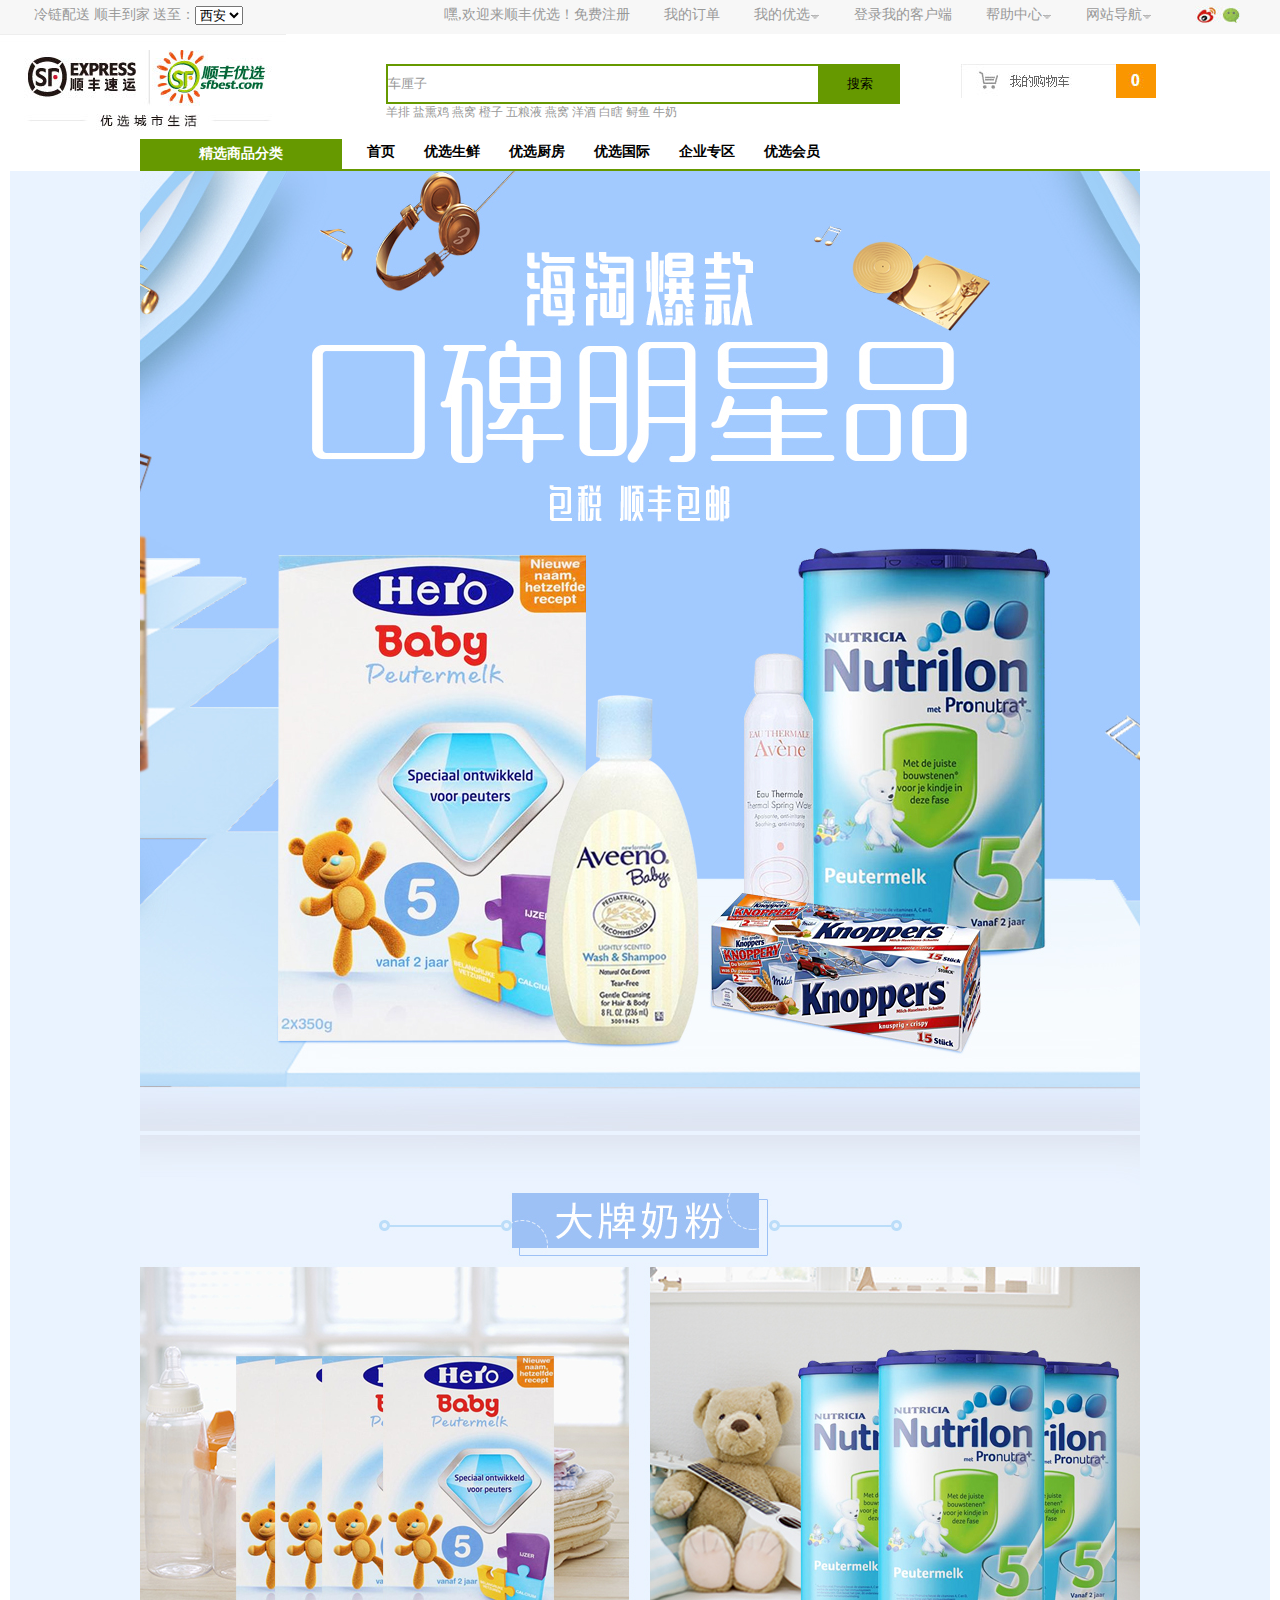
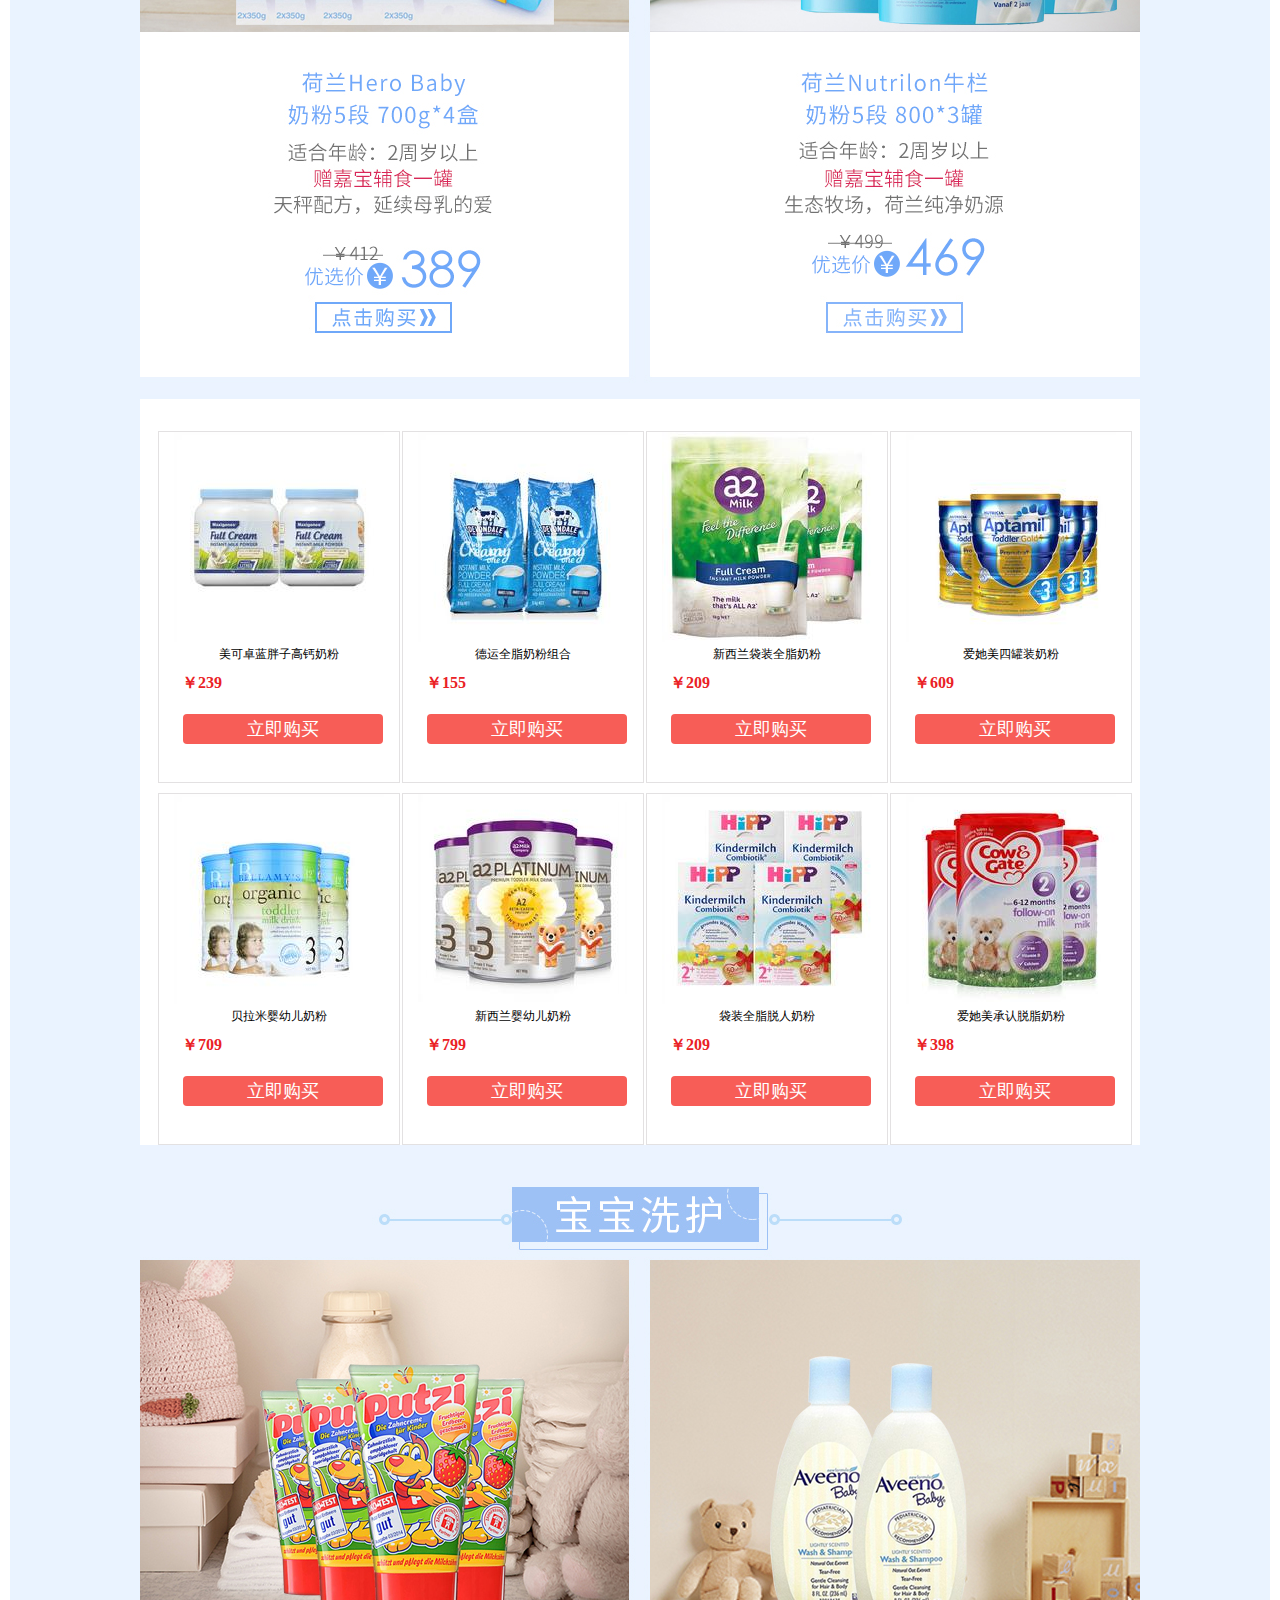
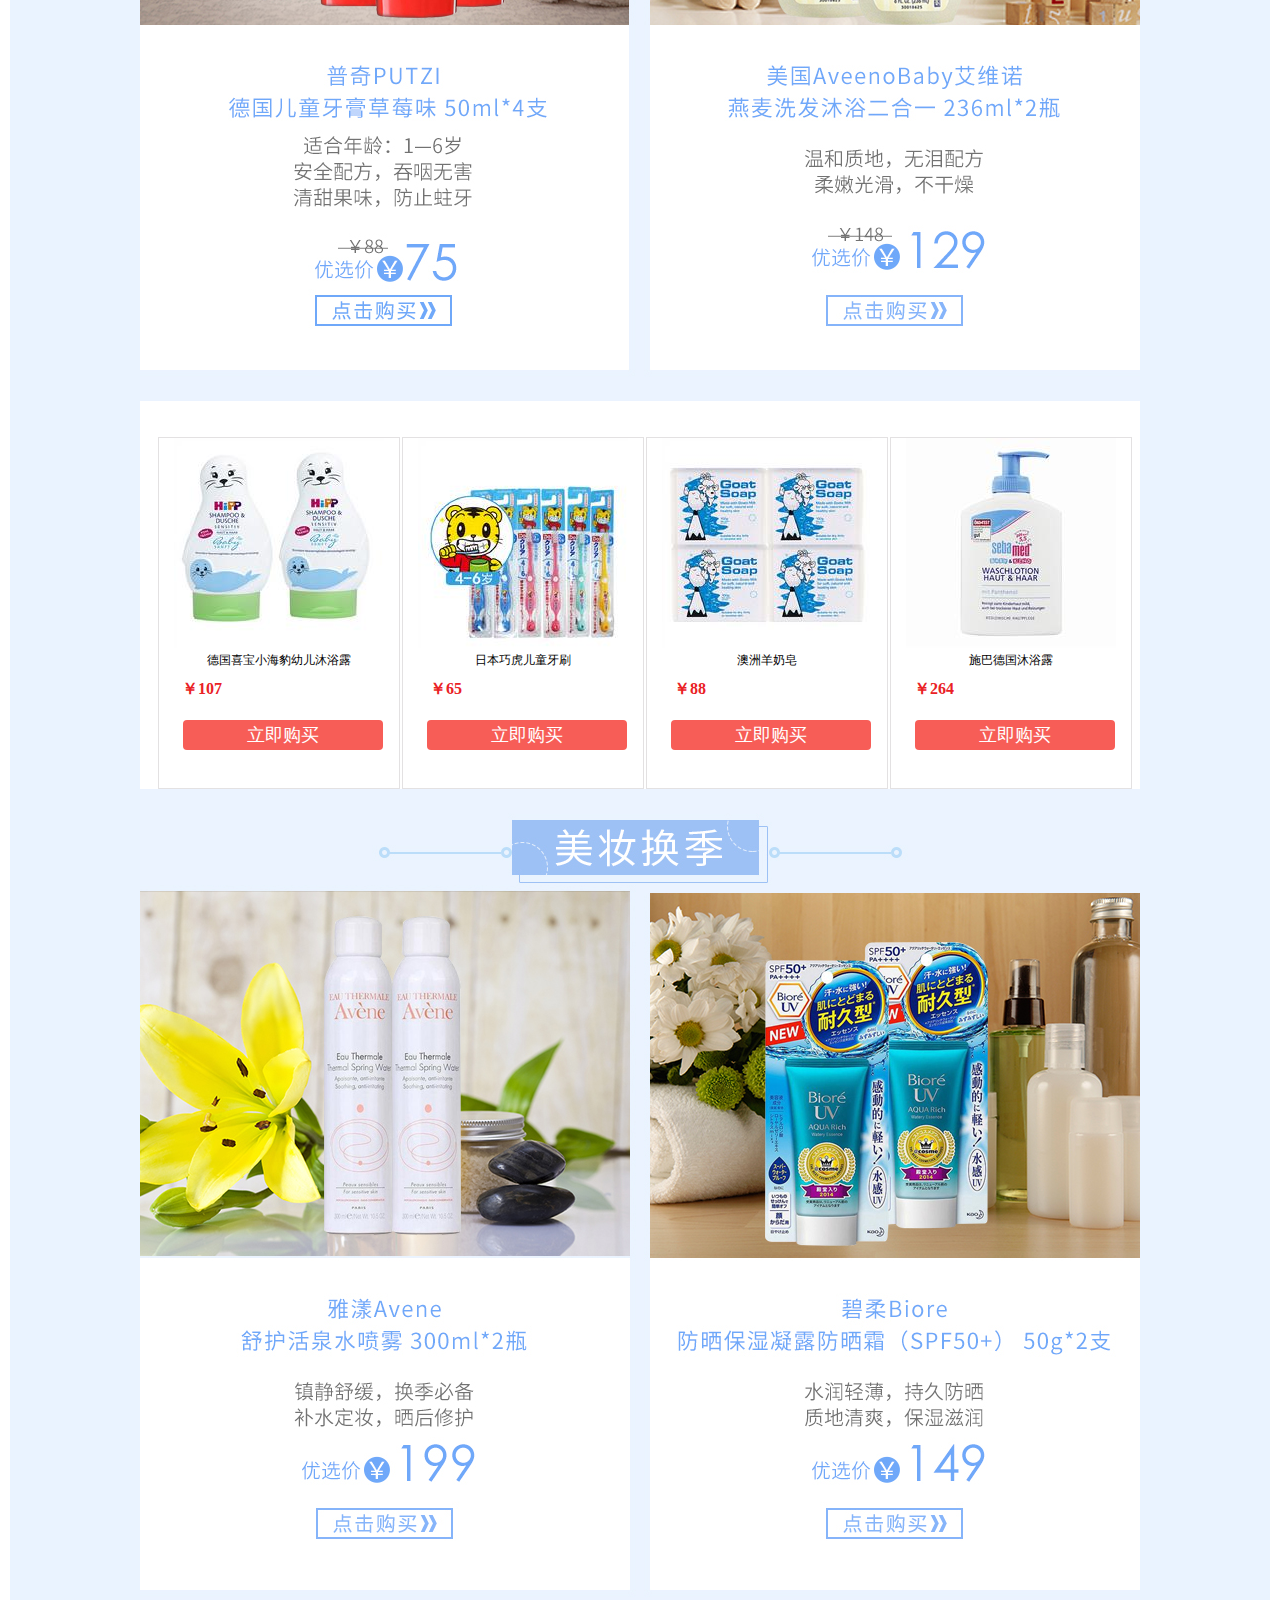
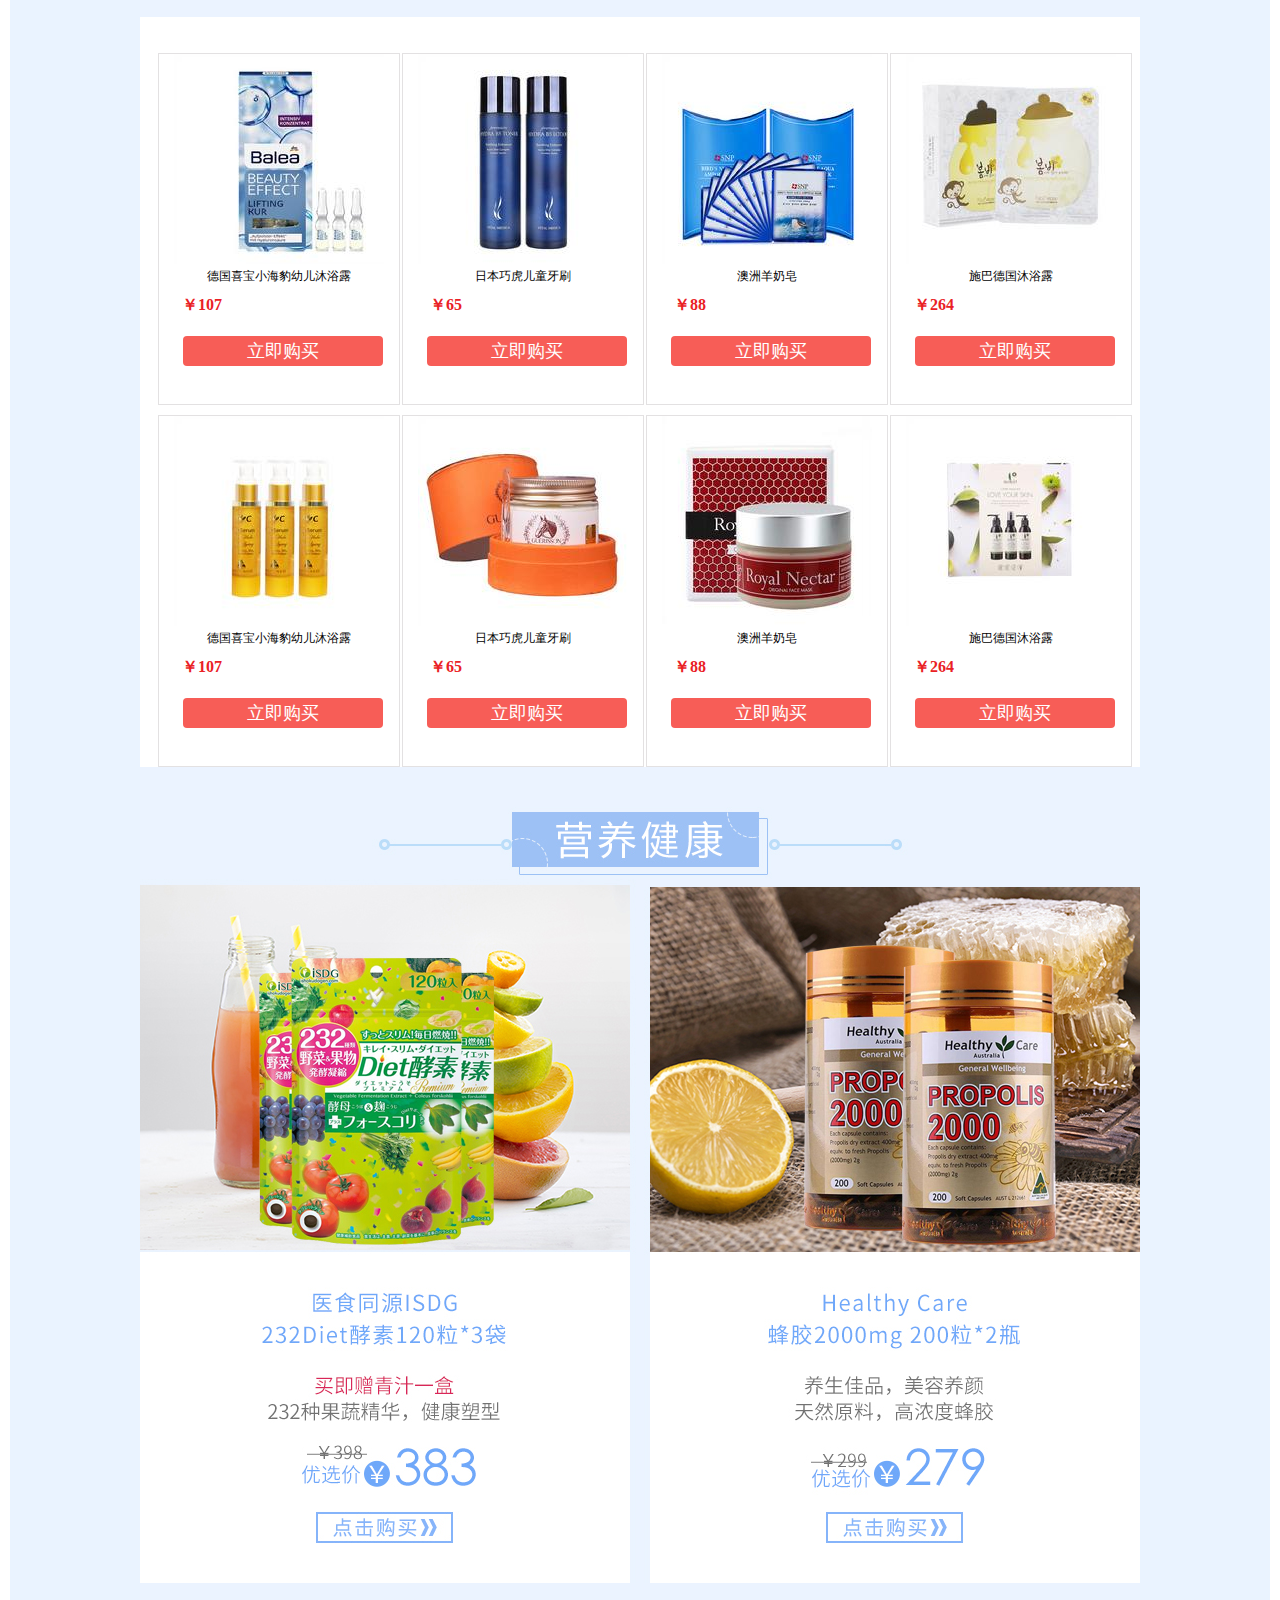
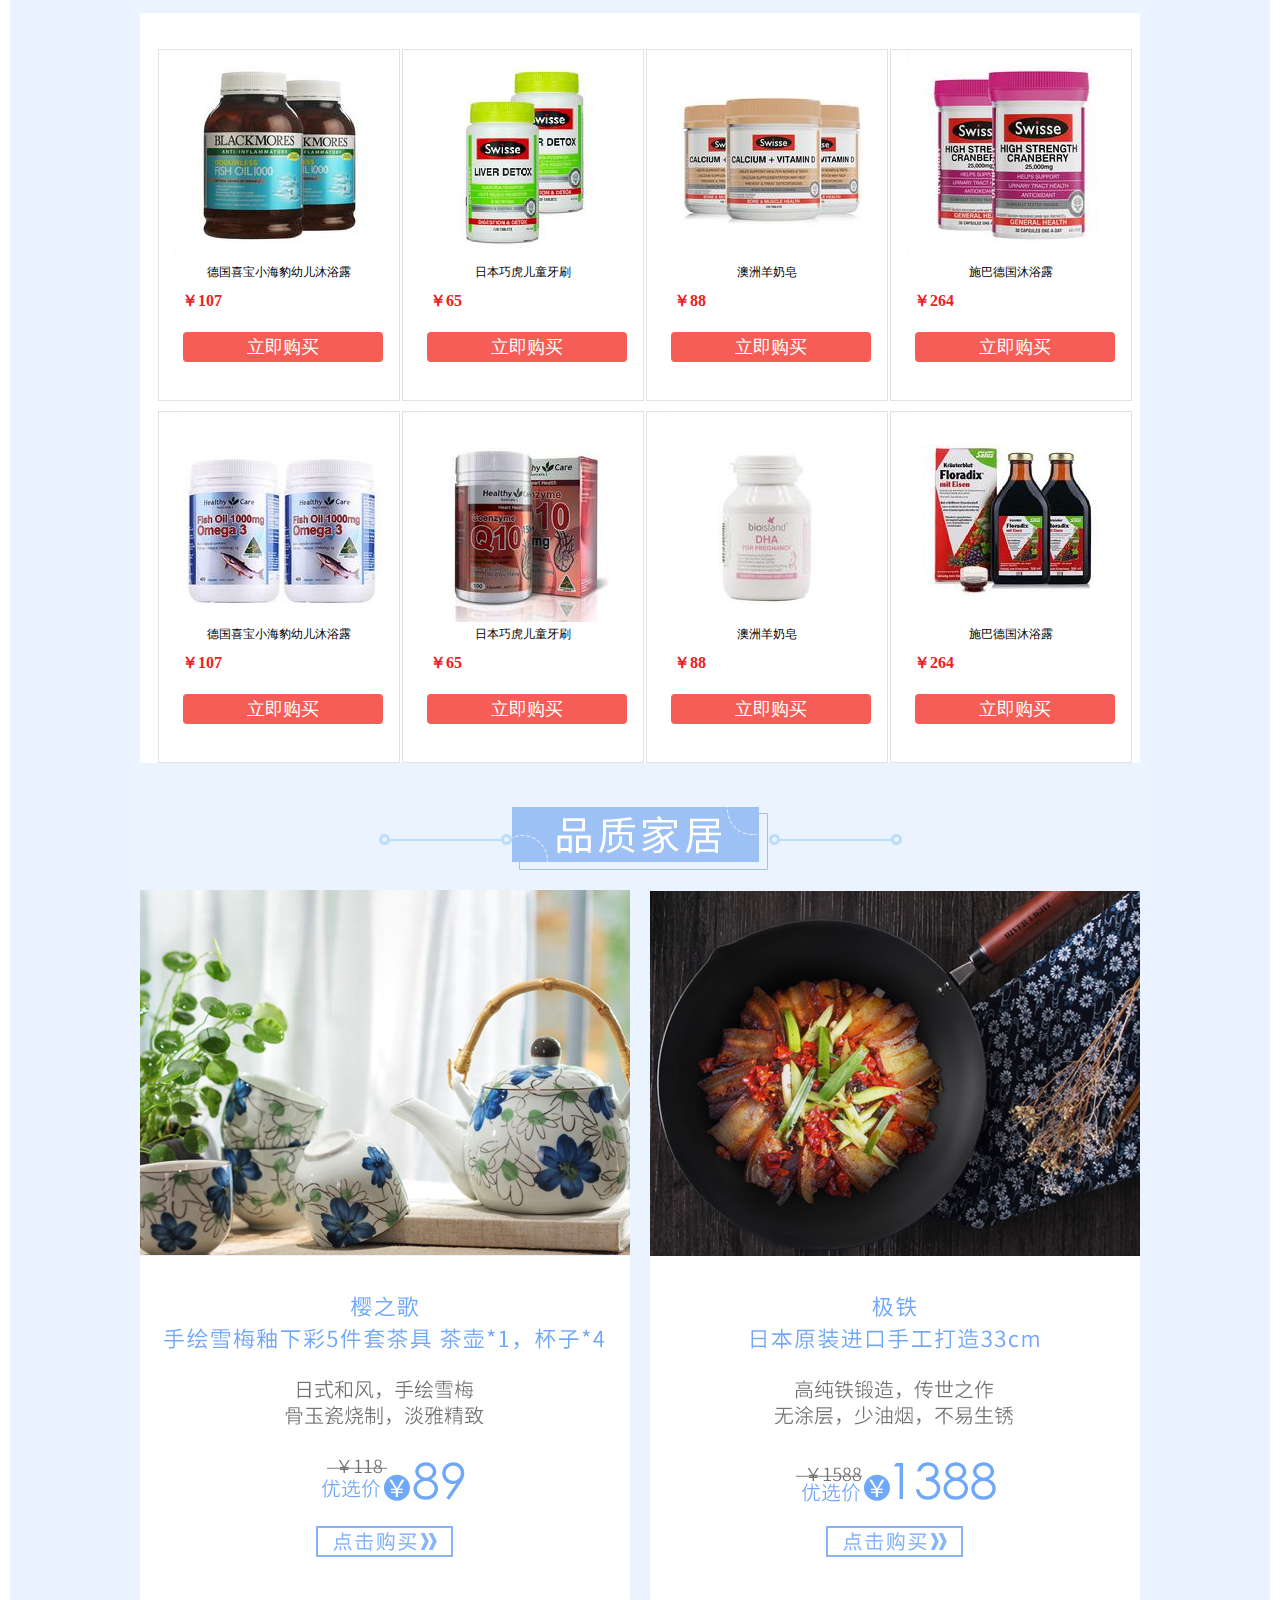
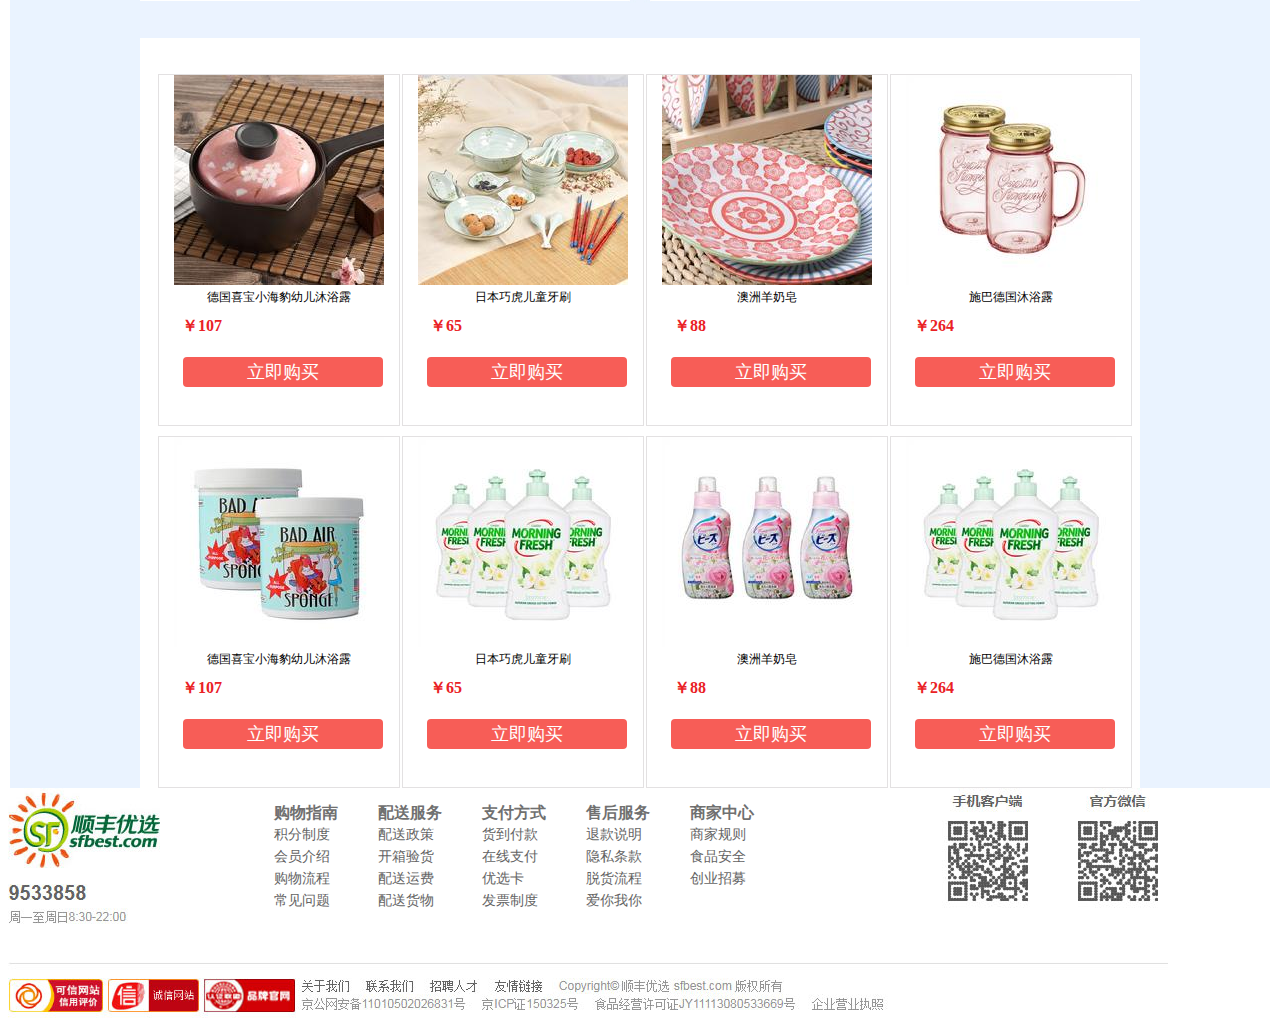
<file: html/liebiao.html>
<!doctype html>
<html lang="en">
<head>
	<meta charset="UTF-8">
	<title>列表页面</title>
	<link rel="stylesheet" type="text/css" href="../css/liebiao.css">
</head>
<body>
<!-- header -->
		<div class="header">
			<p>冷链配送 顺丰到家 送至：</p>
			<select>
				<option>西安</option>
				<option>渭南</option>
				<option>宝鸡</option>
				<option>铜川</option>
				<option>商洛</option>
			</select>
			<div class="header1">
				<a href="file:///E:/sfyx2/html/register.html">
					<p>嘿,欢迎来顺丰优选！免费注册</p>
				</a>
				<a href="file:///E:/sfyx2/html/dingdan.html">
					<p>我的订单</p>
				</a>
				<a href="file:///E:/sfyx2/html/details.html">
					<p>我的优选<img src="../img/2.jpg"></p>
				</a>
				<a href="file:///E:/sfyx2/html/denglu.html"><p>登录我的客户端</p></a>	
				<p>帮助中心<img src="../img/2.jpg"></p>
				<p>网站导航<img src="../img/2.jpg"></p>
			</div>	
			<div class="img1">
				<img src="../img/4.jpg">	
			</div>
		</div>
<!-- nav	 -->	
		<div class="nav">
			<img src="../img/5.jpg">
			<div class="nava">
				<form>
					<input type="text"  value="车厘子" class="inputa" />
					<input type="submit" value="搜索" class="inputb" />
				</form>
				<a href="http://www.sfbest.com/html/activity/1520817486.html?sfsource=bdpz&wt_mc=PC_sousuo_baidu_pz_bdpz_biaoti&utm_source=baidupz&utm_medium=cpc&utm_campaign=pinzhuan&union_source=baidupz" class="navc">羊排 盐熏鸡 燕窝 橙子 五粮液 燕窝 洋酒 白瞎 鲟鱼 牛奶</a>
			</div>
			<a href="file:///E:/sfyx2/html/ShoppingCart.html">
				<img src="../img/6.jpg" class="navb">
			</a>	
		</div>

<!-- banner -->		
		<div class="banner">
			<div class="banner-left">
				<h2>精选商品分类</h2>
			</div>
			<div class="banner-right">
				<div>
					<span class="span">首页</span>
					<span>优选生鲜</span>
					<span>优选厨房</span>
					<span>优选国际</span>
					<span>企业专区</span>
					<span>优选会员</span>
				</div>
			</div>
		</div>
<!-- imgas -->
		<div class="imgas">
			<img src="../img/171.jpg">
			<img src="../img/170.jpg" class="imgas1">
			<div class="box">
				<ul>
					<li>
						<img src="../img/180.jpg">
						<p>美可卓蓝胖子高钙奶粉</p>
						<h3>￥239</h3>
						<a href="#">立即购买</a>
					</li>
					<li>
						<img src="../img/181.jpg">
						<p>德运全脂奶粉组合</p>
						<h3>￥155</h3>
						<a href="#">立即购买</a>
					</li>
					<li>
						<img src="../img/182.jpg">
						<p>新西兰袋装全脂奶粉</p>
						<h3>￥209</h3>
						<a href="#">立即购买</a>
					</li>
					<li>
						<img src="../img/183.jpg">
						<p>爱她美四罐装奶粉</p>
						<h3>￥609</h3>
						<a href="#">立即购买</a>
					</li>
					<li>
						<img src="../img/184.jpg">
						<p>贝拉米婴幼儿奶粉</p>
						<h3>￥709</h3>
						<a href="#">立即购买</a>
					</li>
					<li>
						<img src="../img/185.jpg">
						<p>新西兰婴幼儿奶粉</p>
						<h3>￥799</h3>
						<a href="#">立即购买</a>
					</li>
					<li>
						<img src="../img/186.jpg">
						<p>袋装全脂脱人奶粉</p>
						<h3>￥209</h3>
						<a href="#">立即购买</a>
					</li>
					<li>
						<img src="../img/187.jpg">
						<p>爱她美承认脱脂奶粉</p>
						<h3>￥398</h3>
						<a href="#">立即购买</a>
					</li>
				</ul>
			</div>
			<div class="box">
				<img src="../img/188.jpg">
				<ul>
					<li>
						<img src="../img/190.jpg">
						<p>德国喜宝小海豹幼儿沐浴露</p>
						<h3>￥107</h3>
						<a href="#">立即购买</a>
					</li>
					<li>
						<img src="../img/191.jpg">
						<p>日本巧虎儿童牙刷</p>
						<h3>￥65</h3>
						<a href="#">立即购买</a>
					</li>
					<li>
						<img src="../img/192.jpg">
						<p>澳洲羊奶皂</p>
						<h3>￥88</h3>
						<a href="#">立即购买</a>
					</li>
					<li>
						<img src="../img/193.jpg">
						<p>施巴德国沐浴露</p>
						<h3>￥264</h3>
						<a href="#">立即购买</a>
					</li>
				</ul>	
			</div>
			<div class="box">
				<img src="../img/196.jpg">
				<ul>
					<li>
						<img src="../img/197.jpg">
						<p>德国喜宝小海豹幼儿沐浴露</p>
						<h3>￥107</h3>
						<a href="#">立即购买</a>
					</li>
					<li>
						<img src="../img/198.jpg">
						<p>日本巧虎儿童牙刷</p>
						<h3>￥65</h3>
						<a href="#">立即购买</a>
					</li>
					<li>
						<img src="../img/199.jpg">
						<p>澳洲羊奶皂</p>
						<h3>￥88</h3>
						<a href="#">立即购买</a>
					</li>
					<li>
						<img src="../img/200.jpg">
						<p>施巴德国沐浴露</p>
						<h3>￥264</h3>
						<a href="#">立即购买</a>
					</li>
					<li>
						<img src="../img/201.jpg">
						<p>德国喜宝小海豹幼儿沐浴露</p>
						<h3>￥107</h3>
						<a href="#">立即购买</a>
					</li>
					<li>
						<img src="../img/202.jpg">
						<p>日本巧虎儿童牙刷</p>
						<h3>￥65</h3>
						<a href="#">立即购买</a>
					</li>
					<li>
						<img src="../img/203.jpg">
						<p>澳洲羊奶皂</p>
						<h3>￥88</h3>
						<a href="#">立即购买</a>
					</li>
					<li>
						<img src="../img/204.jpg">
						<p>施巴德国沐浴露</p>
						<h3>￥264</h3>
						<a href="#">立即购买</a>
					</li>
				</ul>	
			</div>
			<div class="box">
				<img src="../img/205.jpg">
				<ul>
					<li>
						<img src="../img/206.jpg">
						<p>德国喜宝小海豹幼儿沐浴露</p>
						<h3>￥107</h3>
						<a href="#">立即购买</a>
					</li>
					<li>
						<img src="../img/207.jpg">
						<p>日本巧虎儿童牙刷</p>
						<h3>￥65</h3>
						<a href="#">立即购买</a>
					</li>
					<li>
						<img src="../img/208.jpg">
						<p>澳洲羊奶皂</p>
						<h3>￥88</h3>
						<a href="#">立即购买</a>
					</li>
					<li>
						<img src="../img/209.jpg">
						<p>施巴德国沐浴露</p>
						<h3>￥264</h3>
						<a href="#">立即购买</a>
					</li>
					<li>
						<img src="../img/300.jpg">
						<p>德国喜宝小海豹幼儿沐浴露</p>
						<h3>￥107</h3>
						<a href="#">立即购买</a>
					</li>
					<li>
						<img src="../img/301.jpg">
						<p>日本巧虎儿童牙刷</p>
						<h3>￥65</h3>
						<a href="#">立即购买</a>
					</li>
					<li>
						<img src="../img/302.jpg">
						<p>澳洲羊奶皂</p>
						<h3>￥88</h3>
						<a href="#">立即购买</a>
					</li>
					<li>
						<img src="../img/303.jpg">
						<p>施巴德国沐浴露</p>
						<h3>￥264</h3>
						<a href="#">立即购买</a>
					</li>
				</ul>	
			</div>
			<div class="box">
				<img src="../img/304.jpg">
				<ul>
					<li>
						<img src="../img/305.jpg">
						<p>德国喜宝小海豹幼儿沐浴露</p>
						<h3>￥107</h3>
						<a href="#">立即购买</a>
					</li>
					<li>
						<img src="../img/306.jpg">
						<p>日本巧虎儿童牙刷</p>
						<h3>￥65</h3>
						<a href="#">立即购买</a>
					</li>
					<li>
						<img src="../img/307.jpg">
						<p>澳洲羊奶皂</p>
						<h3>￥88</h3>
						<a href="#">立即购买</a>
					</li>
					<li>
						<img src="../img/308.jpg">
						<p>施巴德国沐浴露</p>
						<h3>￥264</h3>
						<a href="#">立即购买</a>
					</li>
					<li>
						<img src="../img/309.jpg">
						<p>德国喜宝小海豹幼儿沐浴露</p>
						<h3>￥107</h3>
						<a href="#">立即购买</a>
					</li>
					<li>
						<img src="../img/311.jpg">
						<p>日本巧虎儿童牙刷</p>
						<h3>￥65</h3>
						<a href="#">立即购买</a>
					</li>
					<li>
						<img src="../img/314.jpg">
						<p>澳洲羊奶皂</p>
						<h3>￥88</h3>
						<a href="#">立即购买</a>
					</li>
					<li>
						<img src="../img/311.jpg">
						<p>施巴德国沐浴露</p>
						<h3>￥264</h3>
						<a href="#">立即购买</a>
					</li>
				</ul>	
			</div>
		</div>

	
<!-- sfyx -->
		<div class="sfyx">
			<div class="sfyx-left">
				<img src="../img/70.jpg">
			</div>
			<div class="sfyx-center">
				<a href="#">
					<ul>
						<li class="sfyx-center-font">购物指南</li>
						<li>积分制度</li>
						<li>会员介绍</li>
						<li>购物流程</li>
						<li>常见问题</li>
					</ul>
					<ul>
						<li class="sfyx-center-font">配送服务</li>
						<li>配送政策</li>
						<li>开箱验货</li>
						<li>配送运费</li>
						<li>配送货物</li>
					</ul>
					<ul>
						<li class="sfyx-center-font">支付方式</li>
						<li>货到付款</li>
						<li>在线支付</li>
						<li>优选卡</li>
						<li>发票制度</li>
					</ul>
					<ul>
						<li class="sfyx-center-font">售后服务</li>
						<li>退款说明</li>
						<li>隐私条款</li>
						<li>脱货流程</li>
						<li>爱你我你</li>
					</ul>
					<ul>
						<li class="sfyx-center-font">商家中心</li>
						<li>商家规则</li>
						<li>食品安全</li>
						<li>创业招募</li>
						<li></li>
					</ul>
				</a>
			</div>
			<div class="sfyx-right">
				<img src="../img/71.jpg">
			</div>
		</div>
		<div>
			<img class="houkun" src="../img/72.jpg">
		</div>		
</body>
</html>
</file>
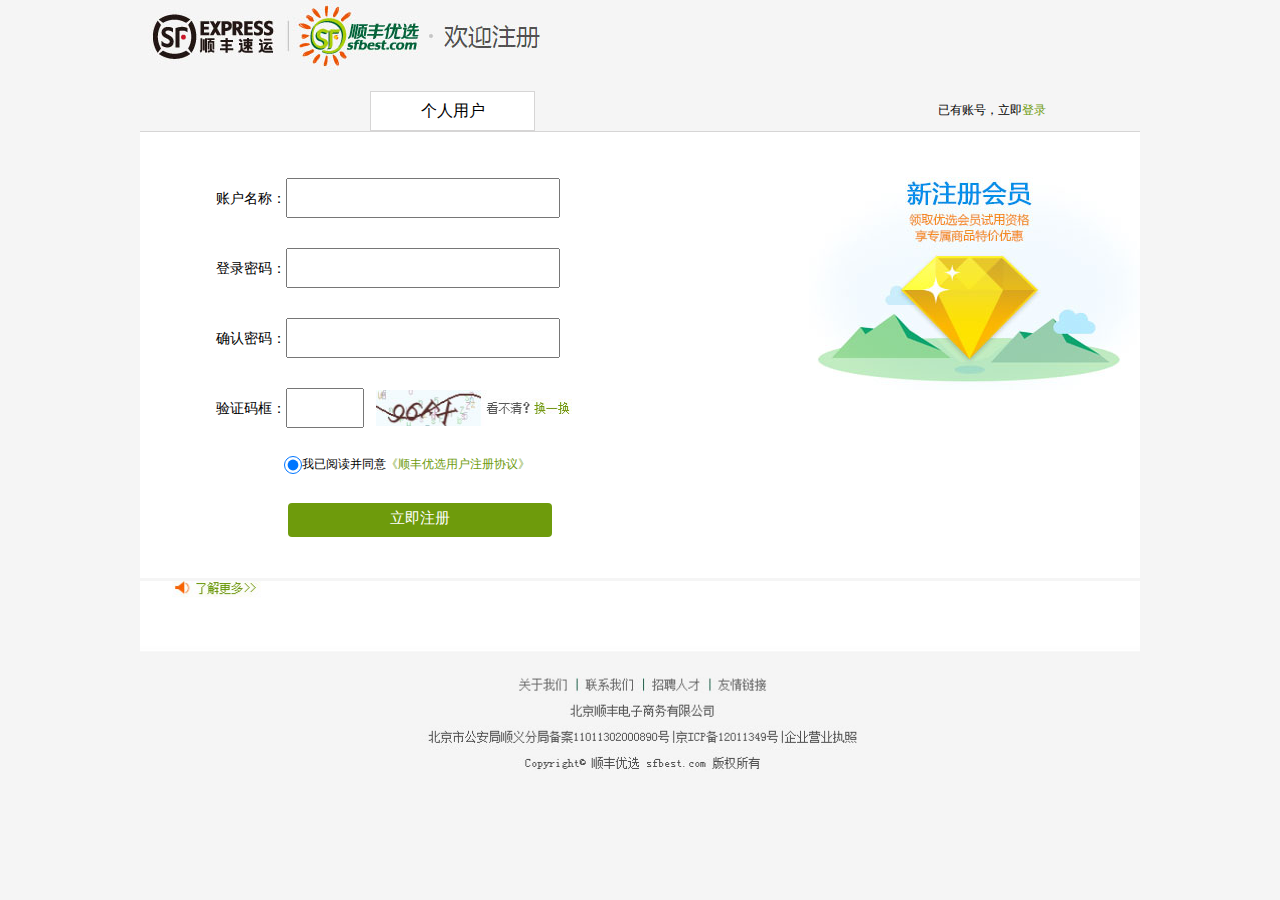
<file: html/register.html>
<!doctype html>
<html lang="en">
<head>
	<meta charset="UTF-8">
	<title>注册页面</title>
	<link rel="stylesheet" href="../css/register.css">
</head>
<body>
	<div class="logo">
		<img src="../img/74.jpg">
	</div>
	<div class="beader">
		<span>个人用户</span>
		<div class="boder-right">
			<p>已有账号，立即<a href="#" class="beader1">登录</a></p>
		</div>
	</div>
	<div class="center">
		<div class="center-left"> 
			<ul>
				<li>账户名称：<input type="text"/></li>
				<li>登录密码：<input type="password"/></li>
				<li>确认密码：<input type="password"/></li>
				<li>验证码框：<input type="text" class="inputy">
							  <img src="../img/75.jpg" class="imgs">
				</li>
				<li class="radio1"><input type="radio" class="radio" checked="checked"><p>我已阅读并同意<a href="#">《顺丰优选用户注册协议》</a></p></li>                      
				<li><a href="#" class="box">立即注册</a></li>
			</ul>
		</div>
		<div class="center-right">
			<img src="../img/76.jpg">
		</div>
		<img src="../img/77.jpg" class="imghk">
	</div>
</body>
</html>
</file>
<file: css/activity.css>
body, div, p, h1, h2, h3, h4, h5, h6, table, tr, td, ul, ol, li, dl, dt, dd, fieldset, form, input, img {
  margin: 0;
  padding: 0; }

body {
  width: 100%;
  height: 100%; }

.banner-right span:hover {
  color: #679a01; }

.clear:after {
  clear: both;
  height: 0;
  content: "";
  display: block;
  overflow: hidden;
  visibility: hidden; }

.advertising {
  height: 100%;
  width: 1260px; }

.header {
  width: 100%;
  height: 34px;
  overflow: hidden;
  font-size: 14px;
  background: #f7f7f7; }

.header p {
  float: left;
  margin-left: 34px;
  margin-top: 6px;
  color: #999999; }

.header select {
  float: left;
  margin-top: 6px; }

.header .img1 {
  float: right;
  margin-right: 40px;
  margin-top: 6px; }

.header1 {
  margin-left: 410px; }

.nav {
  height: 105px; }

.nav img {
  float: left; }

form {
  margin-top: 30px; }

.inputa {
  float: left;
  margin-left: 100px;
  height: 36px;
  width: 430px;
  border: 2px solid #669900;
  color: #999999; }

.inputb {
  float: left;
  height: 40px;
  width: 80px;
  background: #669900;
  border: 0; }

.nav .navc {
  text-decoration: none;
  color: #999999;
  font-size: 12px;
  float: left;
  margin-left: 100px; }

.nava {
  float: left; }

.navb {
  margin-left: 60px;
  margin-top: 30px; }

.banner {
  width: 1000px;
  height: 30px;
  border-bottom: 2px solid #669900;
  margin: 0 auto; }

.banner-left {
  height: 30px;
  width: 202px;
  float: left; }

.banner-left h2 {
  background: #669900;
  color: #ffffff;
  font-size: 14px;
  text-align: center;
  line-height: 30px; }

.banner-left a {
  text-decoration: none;
  color: #ffffff;
  font-size: 14px;
  line-height: 25px;
  display: block;
  margin-top: 8px;
  margin-left: 25px; }

.banner-left a h3 {
  font-size: 14px; }

.banner-right {
  height: 30px;
  float: left; }

.banner-right span {
  font-size: 14px;
  line-height: 25px;
  margin-left: 25px;
  font-weight: 600; }

.span {
  color: #669900; }

.banner .banner-img {
  width: 1000px;
  height: 490px;
  margin-top: 2px; }

.banner-bottom p {
  font-size: 14px;
  color: #a88b61;
  float: left;
  line-height: 40px; }

.banner-bottom img {
  float: left;
  margin-top: 8px; }

.setion {
  width: 1000px;
  clear: both;
  margin: 0 auto; }

.setion-top {
  height: 40px;
  width: 1000px; }

.setion-top a {
  margin-left: 840px;
  font-size: 12px;
  text-decoration: none;
  color: #3e3e3e; }

.setion-bottom {
  margin-left: 380px;
  margin-top: 60px; }

.setion-bottom a {
  display: block;
  float: left;
  text-decoration: none;
  font-size: 16px;
  color: #3e3e3e;
  margin-left: 4px; }

.setion-bottom .setion-a {
  width: 55px;
  height: 22px;
  border: 1px solid #e0e0e0;
  text-align: center; }

.setion-bottom .setion-b {
  width: 22px;
  height: 22px;
  border: 1px solid #e0e0e0;
  text-align: center; }

.setion-bottom .hk {
  background: #ed8c79; }

.sfyx {
  clear: both;
  margin-top: 150px;
  border-top: 1px solid #e0e0e0; }

.sfyx-left {
  width: 234px;
  height: 134px;
  float: left;
  clear: both; }

.sfyx-center {
  float: left;
  width: 730px;
  height: 134px; }

.sfyx-center a {
  font-size: 14px;
  text-decoration: none;
  color: #646464; }

.sfyx-center ul {
  float: left;
  list-style: none;
  display: block;
  -webkit-margin-before: 1em;
  -webkit-margin-after: 1em;
  -webkit-margin-start: 0px;
  -webkit-margin-end: 0px;
  -webkit-padding-start: 40px;
  line-height: 22px; }

.sfyx .sfyx-center-font {
  font-size: 16px;
  color: #707070;
  font-weight: 600; }

.sfyx-right img {
  margin-left: -200px; }

.houkun {
  margin-top: 40px; }

.sfyx-center ul li:hover {
  color: #679a01; }
</file>
<file: css/details.css>
body, div, p, h1, h2, h3, h4, h5, h6, table, tr, td, ul, ol, li, dl, dt, dd, fieldset, form, input, img {
  margin: 0;
  padding: 0; }

body {
  width: 100%;
  height: 100%; }

.clear:after {
  clear: both;
  height: 0;
  content: "";
  display: block;
  overflow: hidden;
  visibility: hidden; }

.advertising {
  height: 100%;
  width: 1260px; }

.header {
  width: 100%;
  height: 34px;
  overflow: hidden;
  font-size: 14px;
  background: #f7f7f7; }

.header p {
  float: left;
  margin-left: 34px;
  margin-top: 6px;
  color: #999999; }

.header select {
  float: left;
  margin-top: 6px; }

.header .img1 {
  float: right;
  margin-right: 40px;
  margin-top: 6px; }

.header1 {
  margin-left: 410px; }

.nav {
  height: 105px; }

.nav img {
  float: left; }

form {
  margin-top: 30px; }

.inputa {
  float: left;
  margin-left: 100px;
  height: 36px;
  width: 430px;
  border: 2px solid #669900;
  color: #999999; }

.inputb {
  float: left;
  height: 40px;
  width: 80px;
  background: #669900;
  border: 0; }

.nav .navc {
  text-decoration: none;
  color: #999999;
  font-size: 12px;
  float: left;
  margin-left: 100px; }

.nava {
  float: left; }

.navb {
  margin-left: 60px;
  margin-top: 30px; }

.banner {
  width: 1260px;
  height: 30px;
  border-bottom: 2px solid #669900;
  margin: 0 auto; }

.banner-left {
  height: 30px;
  width: 202px;
  float: left; }

.banner-left h2 {
  background: #669900;
  color: #ffffff;
  font-size: 14px;
  text-align: center;
  line-height: 30px; }

.banner-left a {
  text-decoration: none;
  color: #ffffff;
  font-size: 14px;
  line-height: 25px;
  display: block;
  margin-top: 8px;
  margin-left: 25px; }

.banner-left a h3 {
  font-size: 14px; }

.banner-right {
  height: 30px;
  float: left; }

.banner-right span {
  font-size: 14px;
  line-height: 25px;
  margin-left: 25px;
  font-weight: 600; }

.wine {
  width: 1260px;
  height: 40px;
  margin: 0 auto; }

.wine a {
  text-decoration: none;
  font-size: 16px;
  color: #666666;
  display: block;
  float: left;
  line-height: 40px;
  margin-left: 10px; }

.wine p {
  font-size: 12px;
  color: #666666;
  float: left;
  line-height: 40px;
  margin-left: 5px; }

.article {
  width: 1260px;
  height: 450px;
  margin: 0 auto; }

.article-left {
  width: 980px;
  height: 410px;
  border: 2px solid #e7e7e7; }

img {
  vertical-align: bottom; }

#box {
  position: relative;
  margin: 10px;
  padding: 10px;
  width: 260px;
  background: #fff; }

#large-box {
  display: none;
  position: absolute;
  top: 0;
  left: 290px;
  width: 260px;
  height: 260px;
  overflow: hidden; }

#large-img {
  position: absolute;
  width: 520px;
  height: 520px; }

#middle-box {
  position: relative; }

#middle-img {
  width: 100%; }

#shadow {
  display: none;
  position: absolute;
  left: 0;
  top: 0;
  width: 130px;
  height: 130px;
  background: rgba(255, 0, 0, 0.4);
  cursor: move; }

#small-box {
  margin-top: 10px;
  overflow: hidden; }

#small-box img {
  float: left;
  width: 63px;
  border: 1px solid #fff; }

#small-box .active {
  border-color: red; }

.article-center img {
  float: left;
  margin-left: 388px;
  margin-top: -355px; }

.article-img {
  margin-left: -20px;
  border-top: 1px solid #efefef; }

.article-imgs {
  margin-left: 973px;
  margin-top: -419px; }

.section {
  width: 1200px;
  height: 100%;
  margin: 45px auto; }

.section-left {
  width: 188px;
  float: left; }

.section-left1 {
  width: 186px;
  height: 136px;
  border: 1px solid #dadada;
  margin: 12px 0 12px 0; }

.section-left1 h3 {
  height: 30px;
  line-height: 30px;
  font-size: 14px;
  background-color: #f4f4f4;
  color: #666666;
  text-indent: 10px;
  font-weight: normal; }

.section-left-a {
  display: block;
  width: 138px;
  font-weight: 600; }

.section-left li a {
  display: block;
  float: left;
  width: 76px;
  color: #565656;
  line-height: 22px;
  height: 22px;
  overflow: hidden;
  margin-right: 8px;
  display: inline;
  text-decoration: none;
  color: #666666;
  font-size: 12px; }

.section-left ul {
  list-style: none;
  padding: 8px 0px 8px 10px;
  overflow: hidden;
  zoom: 1;
  color: #565656; }

.section-left2 {
  border: 1px solid #dadada;
  margin: 12px 0 12px 0; }

.section-left2 h3 {
  height: 30px;
  line-height: 30px;
  font-size: 14px;
  background-color: #f4f4f4;
  color: #666666;
  text-indent: 10px;
  font-weight: normal; }

.section-left2 p {
  color: #666666;
  font-size: 12px; }

.section-left2 a {
  text-decoration: none;
  color: #bb3221; }

.section-right {
  width: 1012px;
  float: right; }

.section-right1 {
  float: left;
  height: 34px;
  border: 1px solid #dbdbdb;
  width: 1000px;
  background-color: white;
  margin-top: 12px;
  margin-left: 10px; }

.section-right1 ul {
  overflow: hidden;
  zoom: 1;
  position: absolute;
  height: 35px;
  list-style: none; }

.section-right1 ul li {
  height: 35px;
  float: left;
  text-align: center;
  width: 100px;
  overflow: hidden;
  font-size: 12px;
  line-height: 28px;
  border-right: 1px solid #dadada; }

.section-right1 .section-li {
  color: white;
  background: #6c9c0a; }

.section-right1 .section-img {
  float: right;
  margin-top: 2px; }

.section-bottom img {
  margin-left: 20px;
  margin-top: 10px; }

.section-bottom .bottom-img {
  margin-left: 134px; }

.section-bottom .bottom-imgs {
  margin-left: 134px;
  width: 876px; }

.section-box {
  width: 876px;
  margin-left: 134px;
  height: 100%; }

.section-box1 {
  wdith: 876px;
  height: 40px;
  border-bottom: 1px solid #aaaaaa; }

.section-box1 h3 {
  color: #6c9c0a;
  font-weight: bold;
  height: 20px;
  padding: 5px 10px 4px 10px;
  display: inline-block;
  font-size: 14px;
  font-weight: normal;
  margin-right: 6px;
  -webkit-margin-before: 1em;
  -webkit-margin-after: 1em;
  -webkit-margin-start: 0px;
  -webkit-margin-end: 0px; }

.section-box1 h3 a {
  text-decoration: none;
  color: #666666; }

.section-a {
  border-bottom: 2px solid #6c9c0a; }

.section-box2 {
  height: 100%;
  border-bottom: 1px solid #dadada;
  overflow: hidden; }

.section-box3 {
  float: left;
  width: 100px;
  height: 100%;
  margin: 10px 15px 0 10px;
  overflow: hidden; }

.section-box4 {
  text-align: center;
  color: #666666;
  height: 26px; }

.section-box4 span {
  color: #999999;
  font-size: 12px;
  margin-left: -12px;
  padding-left: 10px;
  text-align: center; }

.section-box5 {
  font-size: 12px;
  margin-top: 8px;
  margin-left: 21px; }

.section-box6 {
  float: left;
  overflow: hidden; }

.section-box6 .section-box7 {
  float: left;
  height: 60px; }

.section-box7 .section-spans {
  float: left;
  display: block;
  width: 85px;
  margin-top: 25px; }

.section-box7 .jltj {
  margin-top: 28px;
  color: #666666;
  font-size: 12px; }

.section-box7 .section-span {
  float: right;
  margin-left: 544px;
  margin-top: -37px;
  display: block;
  color: #666666;
  font-size: 12px; }

.section-box7 .section-span a {
  color: #666666;
  text-decoration: none; }

.pjnr p {
  color: #666666;
  font-size: 12px; }

.hk {
  width: 1200px;
  float: left;
  margin-bottom: 20px; }

.hk a {
  color: #6c9c0a;
  font-size: 12px;
  text-decoration: none; }

.hk1 {
  margin-left: 470px;
  float: left;
  margin-top: 5px; }

.hk2 {
  font-size: 16px;
  margin-left: 980px;
  margin-top: 5px; }

.hk2 a {
  border: 1px solid #dadada;
  color: #6b6b6b;
  margin-left: 5px; }

.hk .hk2-a {
  color: #ea5404;
  border: 1px solid #ea5404; }

.sfyx {
  clear: both;
  border-top: 1px solid #e0e0e0; }

.sfyx-left {
  width: 234px;
  height: 134px;
  float: left;
  clear: both; }

.sfyx-center {
  float: left;
  width: 730px;
  height: 134px; }

.sfyx-center a {
  font-size: 14px;
  text-decoration: none;
  color: #646464; }

.sfyx-center ul {
  float: left;
  list-style: none;
  display: block;
  -webkit-margin-before: 1em;
  -webkit-margin-after: 1em;
  -webkit-margin-start: 0px;
  -webkit-margin-end: 0px;
  -webkit-padding-start: 40px;
  line-height: 22px; }

.sfyx .sfyx-center-font {
  font-size: 16px;
  color: #707070;
  font-weight: 600; }

.sfyx-right img {
  margin-left: -30px; }

.houkun {
  margin-top: 40px; }

.imgadc {
  width: 886px;
  margin-left: 352px;
  margin-bottom: 50px; }
</file>
<file: css/liebiao.css>
body, div, p, h1, h2, h3, h4, h5, h6, table, tr, td, ul, ol, li, dl, dt, dd, fieldset, form, input, img {
  margin: 0;
  padding: 0; }

body {
  width: 100%;
  height: 100%; }

.clear:after {
  clear: both;
  height: 0;
  content: "";
  display: block;
  overflow: hidden;
  visibility: hidden; }

.advertising {
  height: 100%;
  width: 1260px; }

.header {
  width: 100%;
  height: 34px;
  overflow: hidden;
  font-size: 14px;
  background: #f7f7f7; }

.header p {
  float: left;
  margin-left: 34px;
  margin-top: 6px;
  color: #999999; }

.header select {
  float: left;
  margin-top: 6px; }

.header .img1 {
  float: right;
  margin-right: 40px;
  margin-top: 6px; }

.header1 {
  margin-left: 410px; }

.nav {
  height: 105px; }

.nav img {
  float: left; }

form {
  margin-top: 30px; }

.inputa {
  float: left;
  margin-left: 100px;
  height: 36px;
  width: 430px;
  border: 2px solid #669900;
  color: #999999; }

.inputb {
  float: left;
  height: 40px;
  width: 80px;
  background: #669900;
  border: 0; }

.nav .navc:hover {
  color: #669900; }

.nav .navc {
  text-decoration: none;
  color: #999999;
  font-size: 12px;
  float: left;
  margin-left: 100px; }

.nava {
  float: left; }

.navb {
  margin-left: 60px;
  margin-top: 30px; }

.banner {
  width: 1000px;
  height: 30px;
  border-bottom: 2px solid #669900;
  margin: 0 auto; }

.banner-left {
  height: 30px;
  width: 202px;
  float: left; }

.banner-left h2 {
  background: #669900;
  color: #ffffff;
  font-size: 14px;
  text-align: center;
  line-height: 30px; }

.banner-left a {
  text-decoration: none;
  color: #ffffff;
  font-size: 14px;
  line-height: 25px;
  display: block;
  margin-top: 8px;
  margin-left: 25px; }

.banner-left a h3 {
  font-size: 14px; }

.banner-right {
  height: 30px;
  float: left; }

.banner-right span {
  font-size: 14px;
  line-height: 25px;
  margin-left: 25px;
  font-weight: 600; }

.imgas {
  width: 1260px;
  height: 100%;
  text-align: center;
  margin: 0 auto;
  background: #eaf3ff; }

.box {
  margin: 0 auto;
  width: 1000px;
  height: 100%;
  background: white; }

.box ul {
  margin-left: 16px;
  padding-top: 22px;
  overflow: hidden; }

.box ul li {
  margin-top: 10px;
  margin-left: 2px;
  list-style: none;
  float: left;
  width: 240px;
  height: 350px;
  border: 1px solid #e3e1e2; }

.box ul li p {
  font-size: 12px; }

.box ul li h3 {
  font-size: 16px;
  color: #ea2125;
  margin-left: -154px;
  margin-top: 10px; }

.box ul li a {
  display: block;
  width: 200px;
  height: 30px;
  font-size: 18px;
  line-height: 30px;
  text-decoration: none;
  background: #f75d57;
  color: #ffffff;
  border-radius: 4px;
  margin-left: 24px;
  margin-top: 20px; }

.sfyx {
  clear: both; }

.sfyx-left {
  width: 234px;
  height: 134px;
  float: left;
  clear: both; }

.sfyx-center {
  float: left;
  width: 730px;
  height: 134px; }

.sfyx-center a {
  font-size: 14px;
  text-decoration: none;
  color: #646464; }

.sfyx-center ul {
  float: left;
  list-style: none;
  display: block;
  -webkit-margin-before: 1em;
  -webkit-margin-after: 1em;
  -webkit-margin-start: 0px;
  -webkit-margin-end: 0px;
  -webkit-padding-start: 40px;
  line-height: 22px; }

.sfyx .sfyx-center-font {
  font-size: 16px;
  color: #707070;
  font-weight: 600; }

.sfyx-right img {
  margin-left: -30px; }

.houkun {
  margin-top: 40px; }

.sfyx-center ul li:hover {
  color: #669900; }
</file>
<file: css/register.css>
body, div, p, h1, h2, h3, h4, h5, h6, table, tr, td, ul, ol, li, dl, dt, dd, fieldset, form, input, img {
  margin: 0;
  padding: 0; }

body {
  width: 100%;
  height: 100%;
  background: #f5f5f5; }

.logo {
  width: 1000px;
  height: 90px;
  margin: 0 auto; }

.beader {
  clear: both; }

.beader span {
  background: white;
  cursor: pointer;
  position: relative;
  top: 1px;
  width: 163px;
  height: 38px;
  line-height: 38px;
  display: block;
  float: left;
  text-align: center;
  margin-right: 5px;
  border: 1px solid #d6d5d5;
  margin-left: 370px; }

.boder-right {
  cursor: pointer;
  position: relative;
  top: 1px;
  width: 163px;
  height: 38px;
  line-height: 38px;
  display: block;
  float: left;
  text-align: center;
  margin-right: 5px;
  margin-left: 370px;
  font-size: 12px; }

.beader1 {
  font-size: 12px;
  text-decoration: none;
  color: #6e9b0c; }

.center {
  width: 1000px;
  height: 446px;
  background: white;
  margin: 0 auto;
  margin-top: 41px;
  border-top: 1px solid #d6d5d5; }

.center-left ul li input {
  width: 270px;
  height: 36px; }

.center-left ul {
  list-style: none; }

.center-left ul li {
  font-size: 14px;
  margin-top: 30px; }

.center-left ul {
  margin-top: 46px;
  margin-left: 76px; }

.center-left ul li .inputy {
  width: 74px; }

.center-left .imgs {
  display: block;
  width: 196px;
  margin-left: 160px;
  margin-top: -38px; }

.center-left .radio {
  height: 18px;
  width: 18px;
  float: left;
  margin-left: 68px; }

.center-left .radio1 {
  font-size: 12px; }

.center-left .radio1 a {
  color: #6e9b0c;
  text-decoration: none; }

.center-left .box {
  display: block;
  width: 264px;
  height: 34px;
  background: #6e9b0c;
  text-align: center;
  color: white;
  text-decoration: none;
  line-height: 30px;
  font-size: 15px;
  margin-left: 72px;
  border-radius: 4px; }

.center-right {
  height: 350px;
  float: right;
  margin-top: -360px; }

.center .imghk {
  margin-top: 44px;
  width: 1000px; }
</file>
